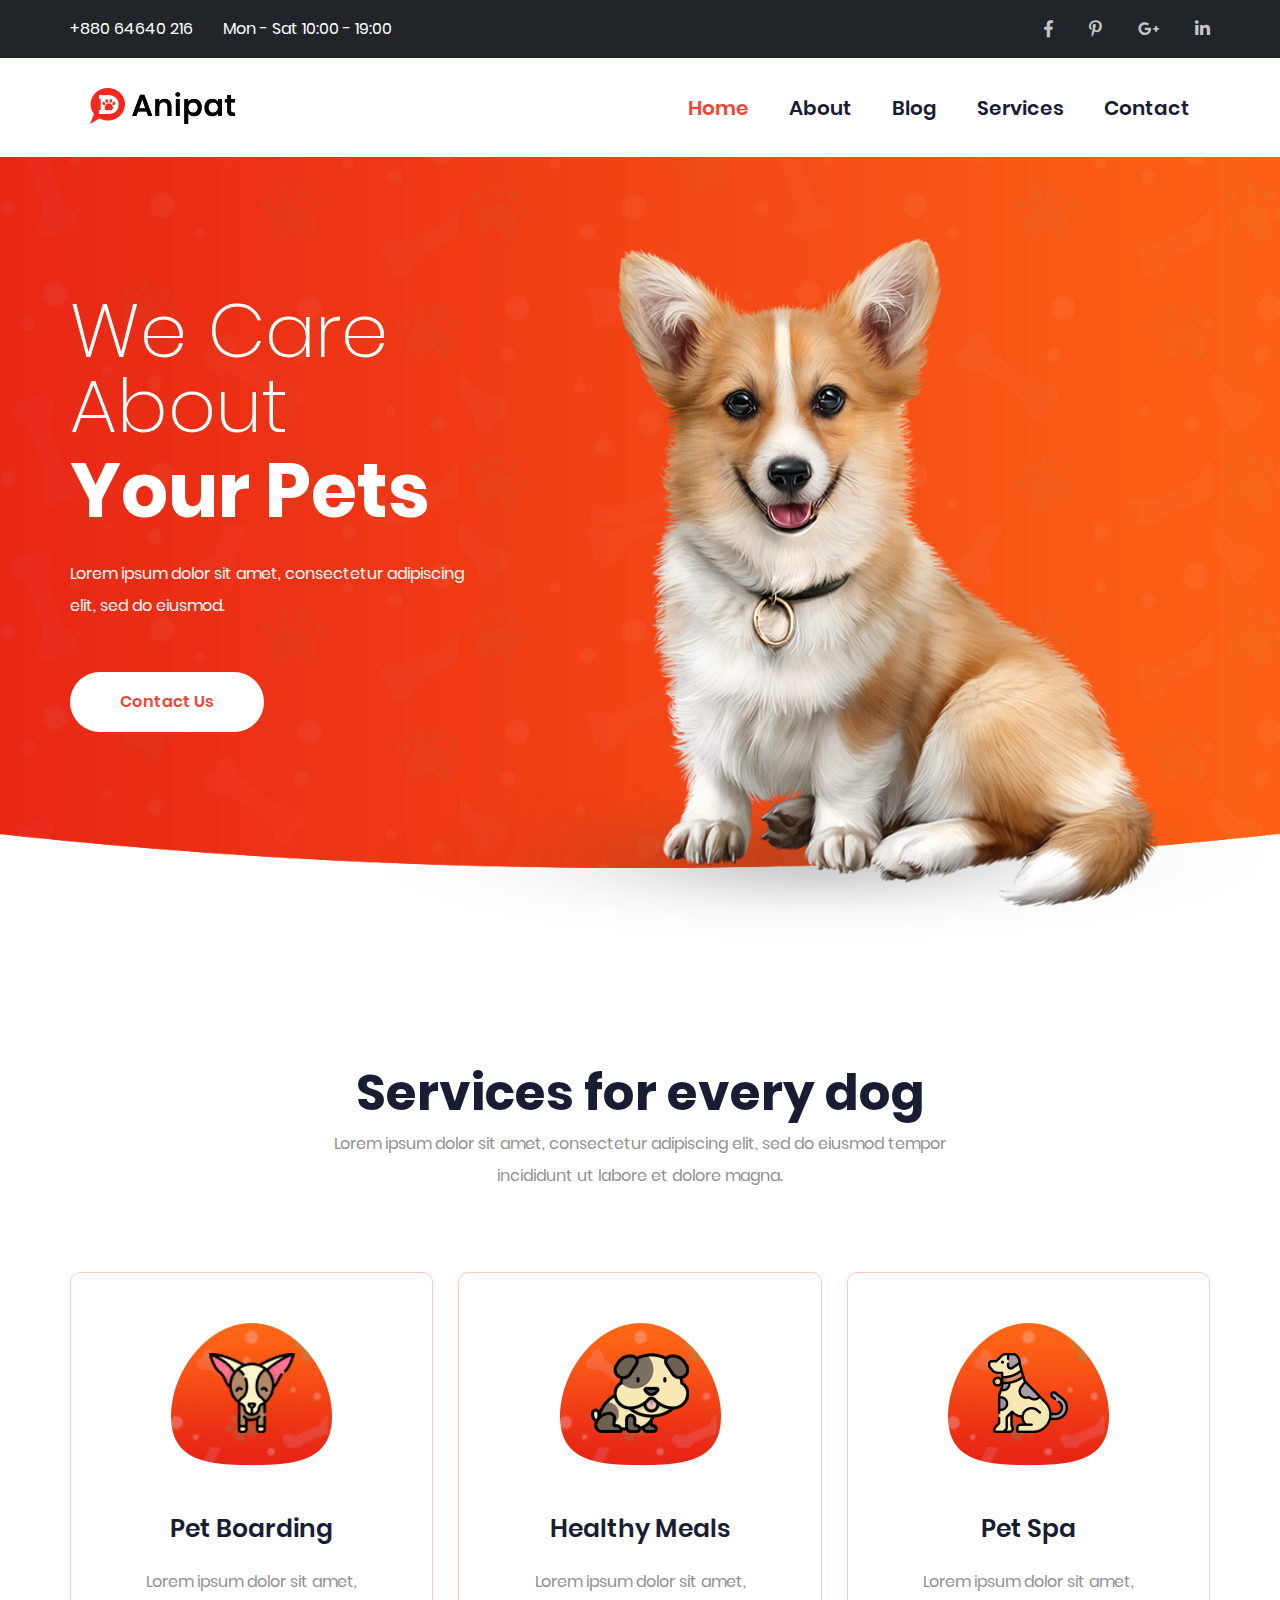
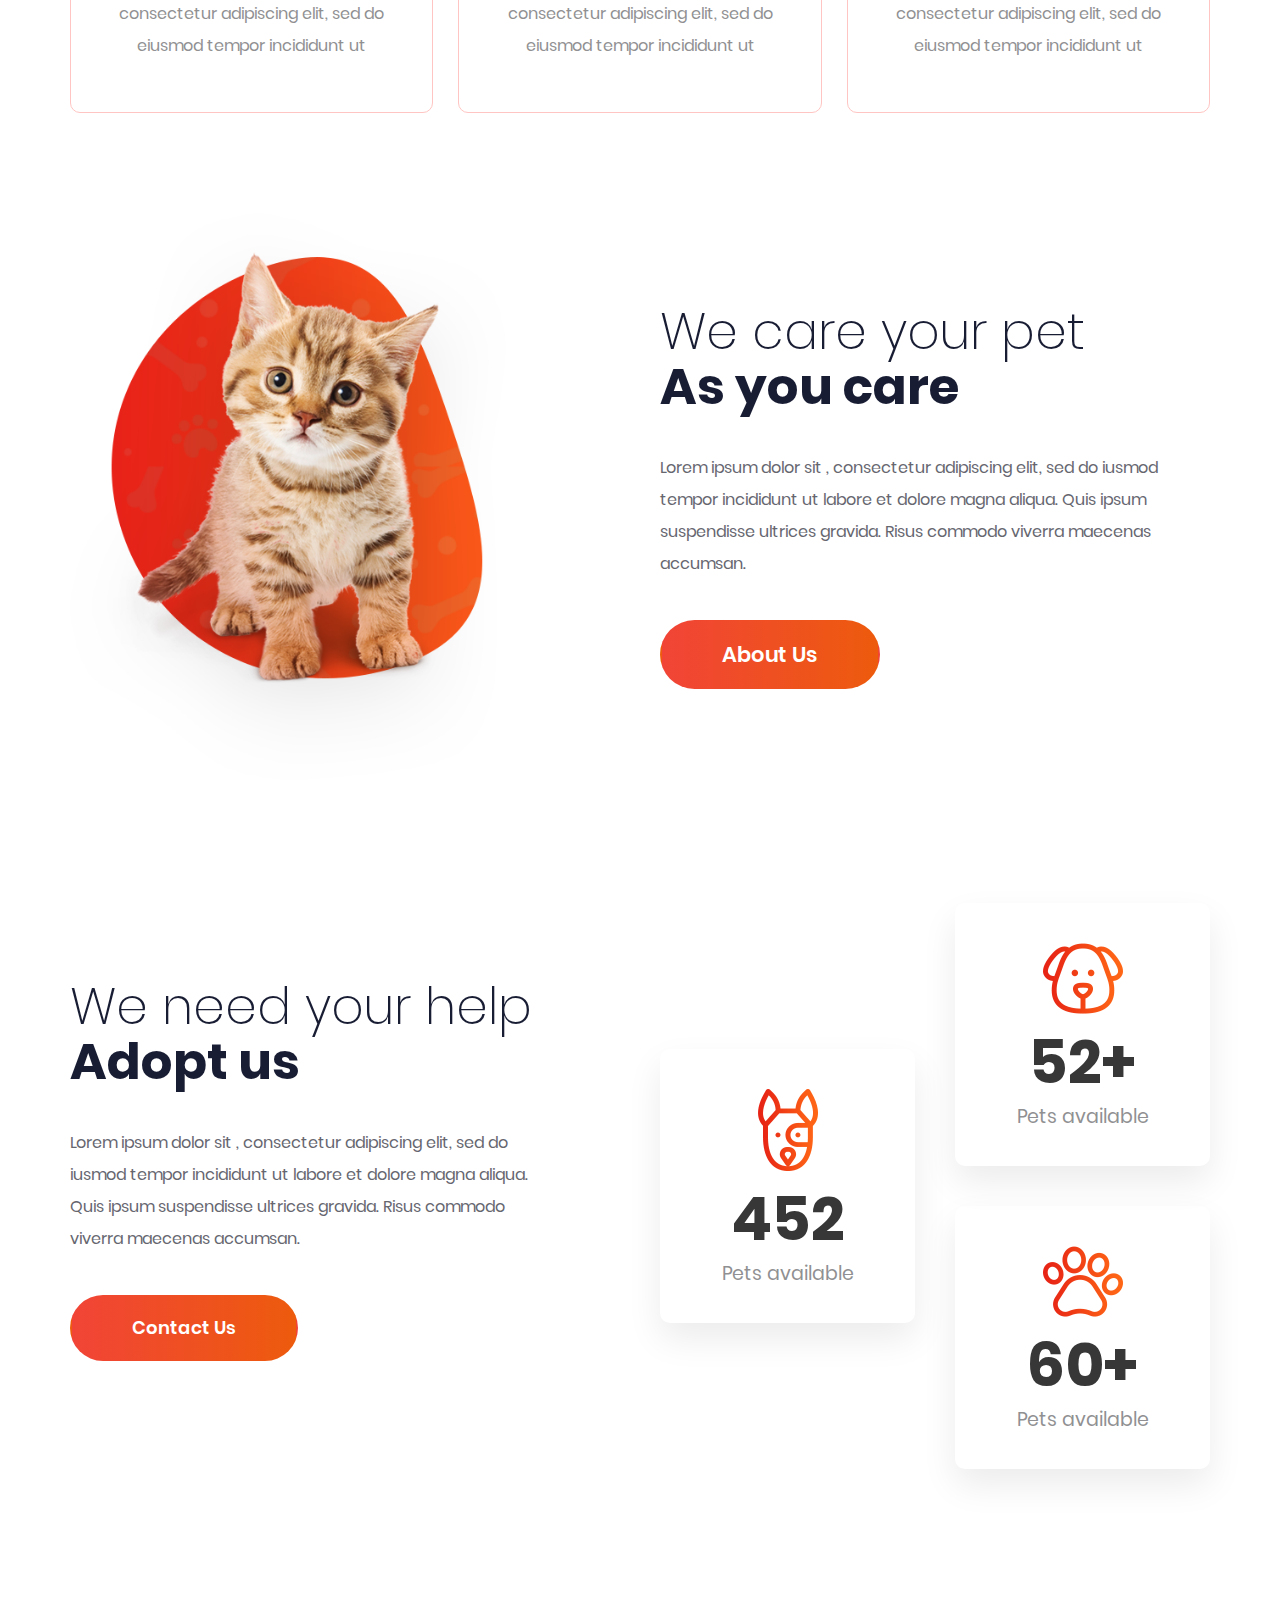
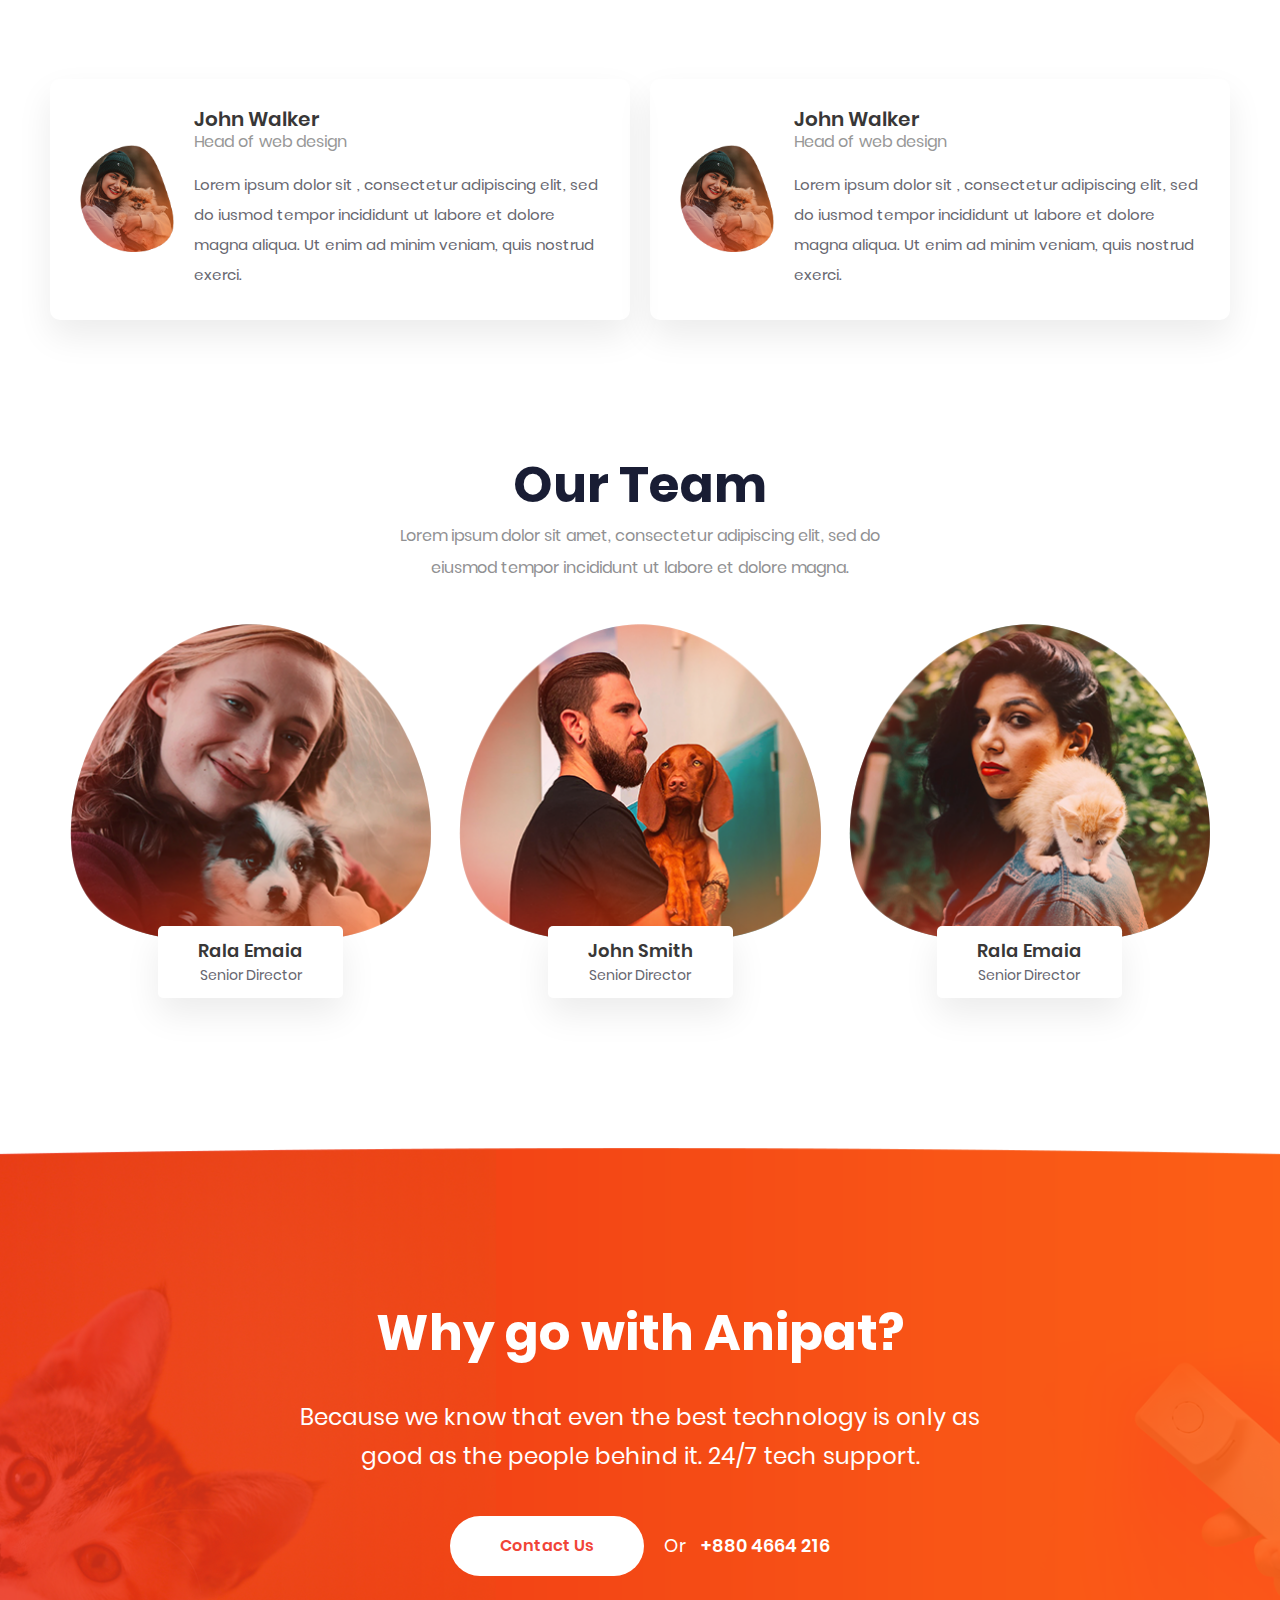
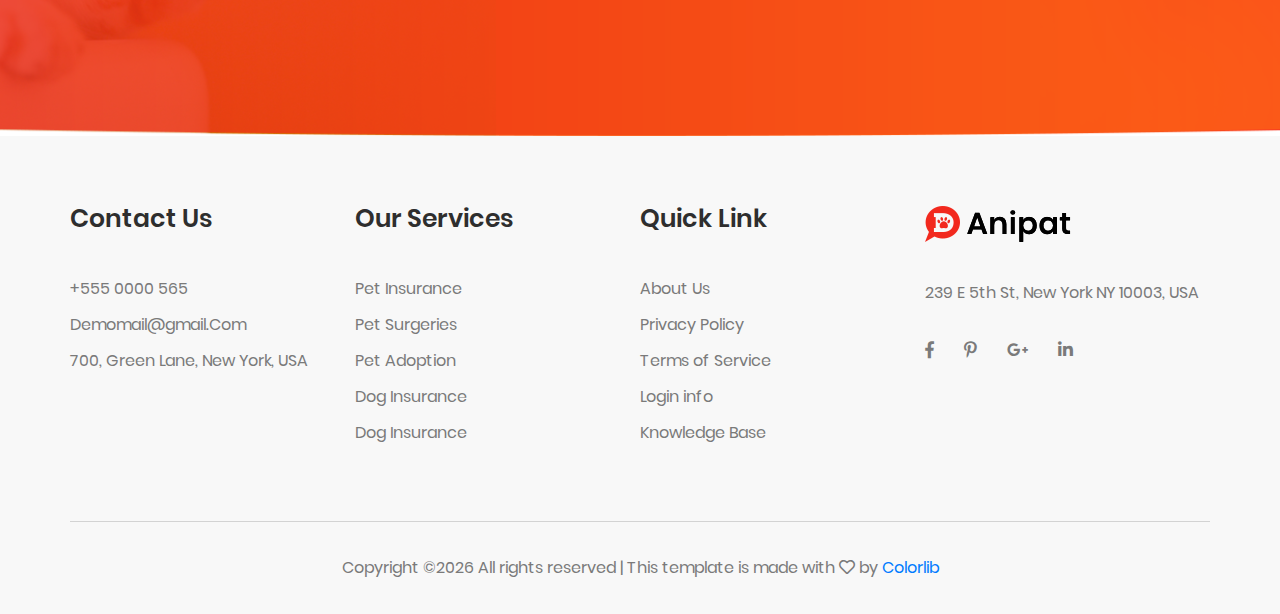
<file: index.html>
<!DOCTYPE html>
<html>
    <head>
        <link rel="stylesheet" type="text/css" href="./css/style.css">
        <link rel="stylesheet" type="text/css" href="./css/all.min.css">
    </head>
    <body>
        <header id=#home>
            <div class="top">
                <div>
                    <ul class="short_info">
                        <li><a href="javascript:;" title="Phone">+880 64640 216</a></li>
                        <li><a href="javascript:;" title="Time">Mon - Sat 10:00 - 19:00</a></li>
                    </ul>
                    <ul class="social_media">
                        <li><a href="javascript:;" title="Facebook"><i class="fab fa-facebook-f"></i></a></li>
                        <li><a href="javascript:;" title="Pinterest"><i class="fab fa-pinterest-p"></i></a></li>
                        <li><a href="javascript:;" title="Google+"><i class="fab fa-google-plus-g"></i></a></li>
                        <li><a href="javascript:;" title="LinkedIn"><i class="fab fa-linkedin-in"></i></a></li>
                    </ul>
                </div>
            </div>
            <div class="bottom">
                <div>
                    <div class="mobile-menu">
                        <div><a href="index.html" title="Anipat"><img src="img/logo (1).png"></a></div>
                        <div class="bars">
                            <a href="javascript:;" title="Menu"><i class="fas fa-bars"></i></a>
                        </div>
                    </div>
                    <ul class="nav">
                        <li><a href="index.html" title="Home" class="active">Home</a></li>
                        <li><a href="about.html" title="About">About</a></li>
                        <li><a href="blog.html" title="Blog">Blog</a></li>
                        <li><a href="services.html" title="Services">Services</a></li>
                        <li><a href="contact.html" title="Contact">Contact</a></li>
                    </ul>
                </div>
            </div>
        </header>
        <section class="banner">
            <div>
                <div class="text_holder">
                    <h1><div>We Care About</div>Your Pets</h1>
                    <p>Lorem ipsum dolor sit amet, consectetur adipiscing elit, sed do eiusmod.</p>
                    <a class="button1" href="/contact.html" title="Contact">Contact Us</a>
                </div>
                <div class="image_holder"><img src="img/dog.png"></div>
            </div>
        </section>
        <section class="services">
            <div>
                <h2>Services for every dog</h2>
                <p>Lorem ipsum dolor sit amet, consectetur adipiscing elit, sed do eiusmod tempor incididunt ut labore et dolore magna.</p>
                <ul>
                    <li>
                        <div><img src="img/service_icon_1.png"></div>
                        <h3>Pet Boarding</h3>
                        <p>Lorem ipsum dolor sit amet, consectetur adipiscing elit, sed do eiusmod tempor incididunt ut</p>
                    </li>
                    <li>
                        <div><img src="img/service_icon_2.png"></div>
                        <h3>Healthy Meals</h3>
                        <p>Lorem ipsum dolor sit amet, consectetur adipiscing elit, sed do eiusmod tempor incididunt ut</p>
                    </li>
                    <li>
                        <div><img src="img/service_icon_3.png"></div>
                        <h3>Pet Spa</h3>
                        <p>Lorem ipsum dolor sit amet, consectetur adipiscing elit, sed do eiusmod tempor incididunt ut</p>
                    </li>
                </ul>
            </div>
        </section>
        <section class="about_us">
            <div>
                <div class="image_holder"><img src="img/pet_care.png"></div>
                <div class="text_holder">
                    <h2><div>We care your pet</div>As you care</h2>
                    <p>Lorem ipsum dolor sit , consectetur adipiscing elit, sed do iusmod tempor incididunt ut labore et dolore magna aliqua. Quis ipsum suspendisse ultrices gravida. Risus commodo viverra maecenas accumsan.</p>
                    <div><a class="button2" href="javascript:;" title="About Us">About Us</a></div>
                </div>
            </div>
        </section>
        <section class="cta">
            <div>
                <div class="text_holder">
                    <h2><div>We need your help </div>Adopt us</h2>
                    <p>Lorem ipsum dolor sit , consectetur adipiscing elit, sed do iusmod tempor incididunt ut labore et dolore magna aliqua. Quis ipsum suspendisse ultrices gravida. Risus commodo viverra maecenas accumsan.</p>
                    <div><a class="button2" href="/contact.html" title="Contact Us">Contact Us</a></div>
                </div>
                <div class="wrapper">
                    <div class="container">
                        <div><img src="img/icon1.png"></div>
                        <h4>452</h4>
                        <span>Pets available</span>
                    </div>
                    <div>
                        <div class="container">
                            <div><img src="img/icon3.png"></div>
                            <h4>52+</h4>
                            <span>Pets available</span>
                        </div>
                        <div class="container">
                            <div><img src="img/icon2.png"></div>
                            <h4>60+</h4>
                            <span>Pets available</span>
                        </div>
                    </div>
                </div>
            </div>
        </section>
        <section class="quote">
            <div class="quote_container">
                <div>
                    <div class="image_holder"><img src="img/quote.png"></div>
                    <div class="text_holder">
                        <h5>John Walker</h5>
                        <div>Head of web design</div>
                        <p>Lorem ipsum dolor sit , consectetur adipiscing elit, sed do iusmod tempor incididunt ut labore et dolore magna aliqua. Ut enim ad minim veniam, quis nostrud exerci.</p>
                    </div>
                </div>
                <div>
                    <div class="image_holder"><img src="img/quote.png"></div>
                    <div class="text_holder">
                        <h5>John Walker</h5>
                        <div>Head of web design</div>
                        <p>Lorem ipsum dolor sit , consectetur adipiscing elit, sed do iusmod tempor incididunt ut labore et dolore magna aliqua. Ut enim ad minim veniam, quis nostrud exerci.</p>
                    </div>
                </div>
            </div>
        </section>
        <section class="team">
            <div>
                <div>
                    <h2>Our Team</h2>
                    <p>Lorem ipsum dolor sit amet, consectetur adipiscing elit, sed do eiusmod tempor incididunt ut labore et dolore magna.</p>
                </div>
                <ul>
                    <li>
                        <div class="image_holder"><img src="img/team1.png"></div>
                        <div class="text_holder">
                            <h5>Rala Emaia</h5>
                            <div>Senior Director</div>
                        </div>
                    </li>
                    <li>
                        <div class="image_holder"><img src="img/team2.png"></div>
                        <div class="text_holder">
                            <h5>John Smith</h5>
                            <div>Senior Director</div>
                        </div>
                    </li>
                    <li>
                        <div class="image_holder"><img src="img/team3.png"></div>
                        <div class="text_holder">
                            <h5>Rala Emaia</h5>
                            <div>Senior Director</div>
                        </div>
                    </li>
                </ul>
            </div>
        </section>
        <section class="choose_us">
            <div>
                <h2>Why go with Anipat?</h2>
                <p>Because we know that even the best technology is only as good as the people behind it. 24/7 tech support.</p>
                <div>
                    <div><a class="button1" href="/contact.html" title="Contact us">Contact Us</a></div>
                    <div class="phone">Or<a href="javascript:;" title="Call Us">+880 4664 216</a></div>
                </div>
            </div>
        </section>
        <footer>
            <div>
                <div class="footer_container">
                    <div class="footer_contacts">
                        <h5>Contact Us</h5>
                        <ul>
                            <li>+555 0000 565</li>
                            <li><a href="javascript:;" title="email">Demomail@gmail.Com</a></li>
                            <li>700, Green Lane, New York, USA</li>
                        </ul>
                    </div>
                    <div class="footer_services">
                        <h5>Our Services</h5>
                        <ul>
                            <li><a href="javascript:;" title="Pet Insurance">Pet Insurance</a></li>
                            <li><a href="javascript:;" title="Pet Surgeries">Pet Surgeries</a></li>
                            <li><a href="javascript:;" title="Pet Adoption">Pet Adoption</a></li>
                            <li><a href="javascript:;" title="Dog Insurance">Dog Insurance</a></li>
                            <li><a href="javascript:;" title="Dog Insurance">Dog Insurance</a></li>
                        </ul>
                    </div>
                    <div class="footer_links">
                        <h5>Quick Link</h5>
                        <ul>
                            <li><a href="javascript:;" title="About Us">About Us</a></li>
                            <li><a href="javascript:;" title="Privacy Policy">Privacy Policy</a></li>
                            <li><a href="javascript:;" title="Terms of Service">Terms of Service</a></li>
                            <li><a href="javascript:;" title="Login info">Login info</a></li>
                            <li><a href="javascript:;" title="Knowledge Base">Knowledge Base</a></li>
                        </ul>
                    </div>
                    <div class="footer_social_media">
                        <div class="logo"><a href="index.html" title="Anipat"><img src="img/logo (1).png"></a></div>
                        <div>239 E 5th St, New York NY 10003, USA</div>
                        <ul class="social_media">
                            <li><a href="javascript:;" title="Facebook"><i class="fab fa-facebook-f"></i></a></li>
                            <li><a href="javascript:;" title="Pinterest"><i class="fab fa-pinterest-p"></i></a></li>
                            <li><a href="javascript:;" title="Google+"><i class="fab fa-google-plus-g"></i></a></li>
                            <li><a href="javascript:;" title="LinkedIn"><i class="fab fa-linkedin-in"></i></a></li>
                        </ul>
                    </div>
                </div>
                <div class="copyright">Copyright ©<span class="date"></span> All rights reserved | This template is made with <i class="far fa-heart"></i> by <a href="https://colorlib.com" target="_blank">Colorlib</a></div>
                <a href="#home" class="scroll_top"><i class="fas fa-arrow-up"></i></a>
            </div>
        </footer>
        <!--javascript-->
        <script src="js/custom.js"></script>
    </body>
</html>
</file>
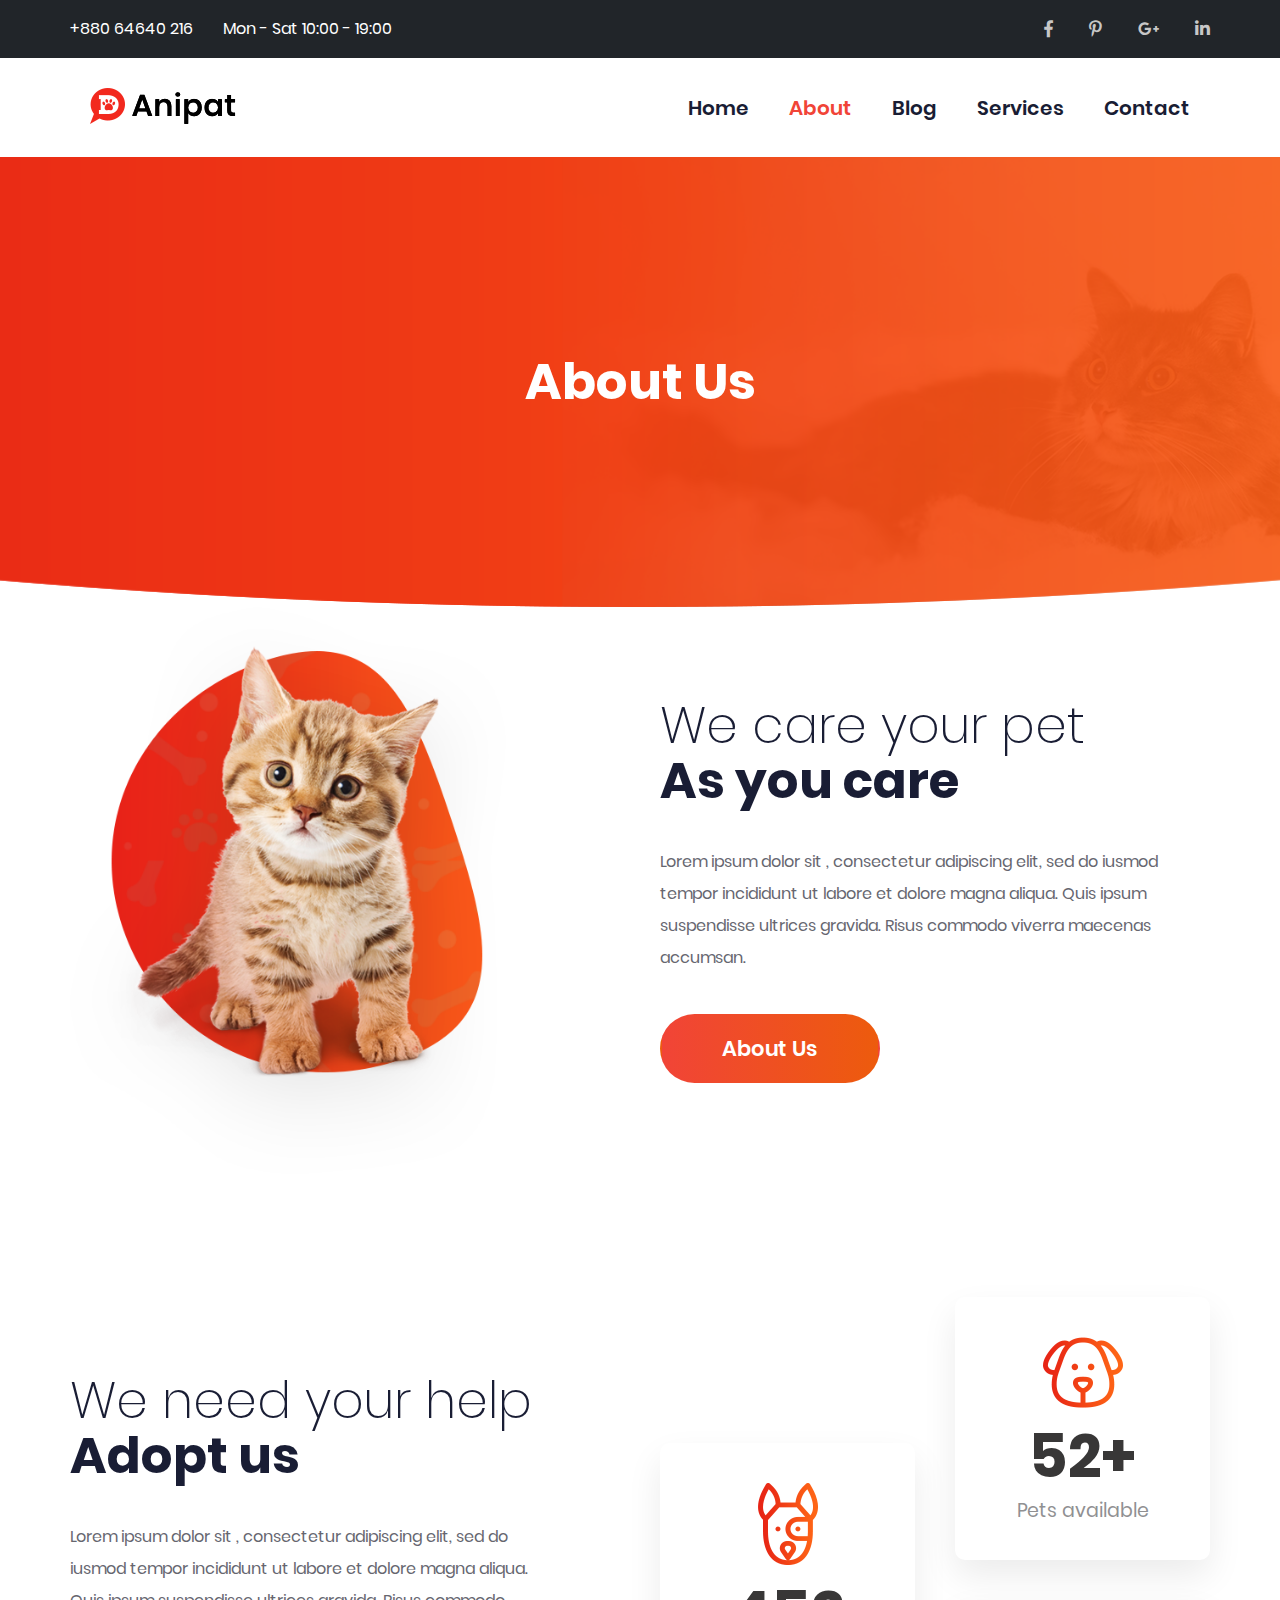
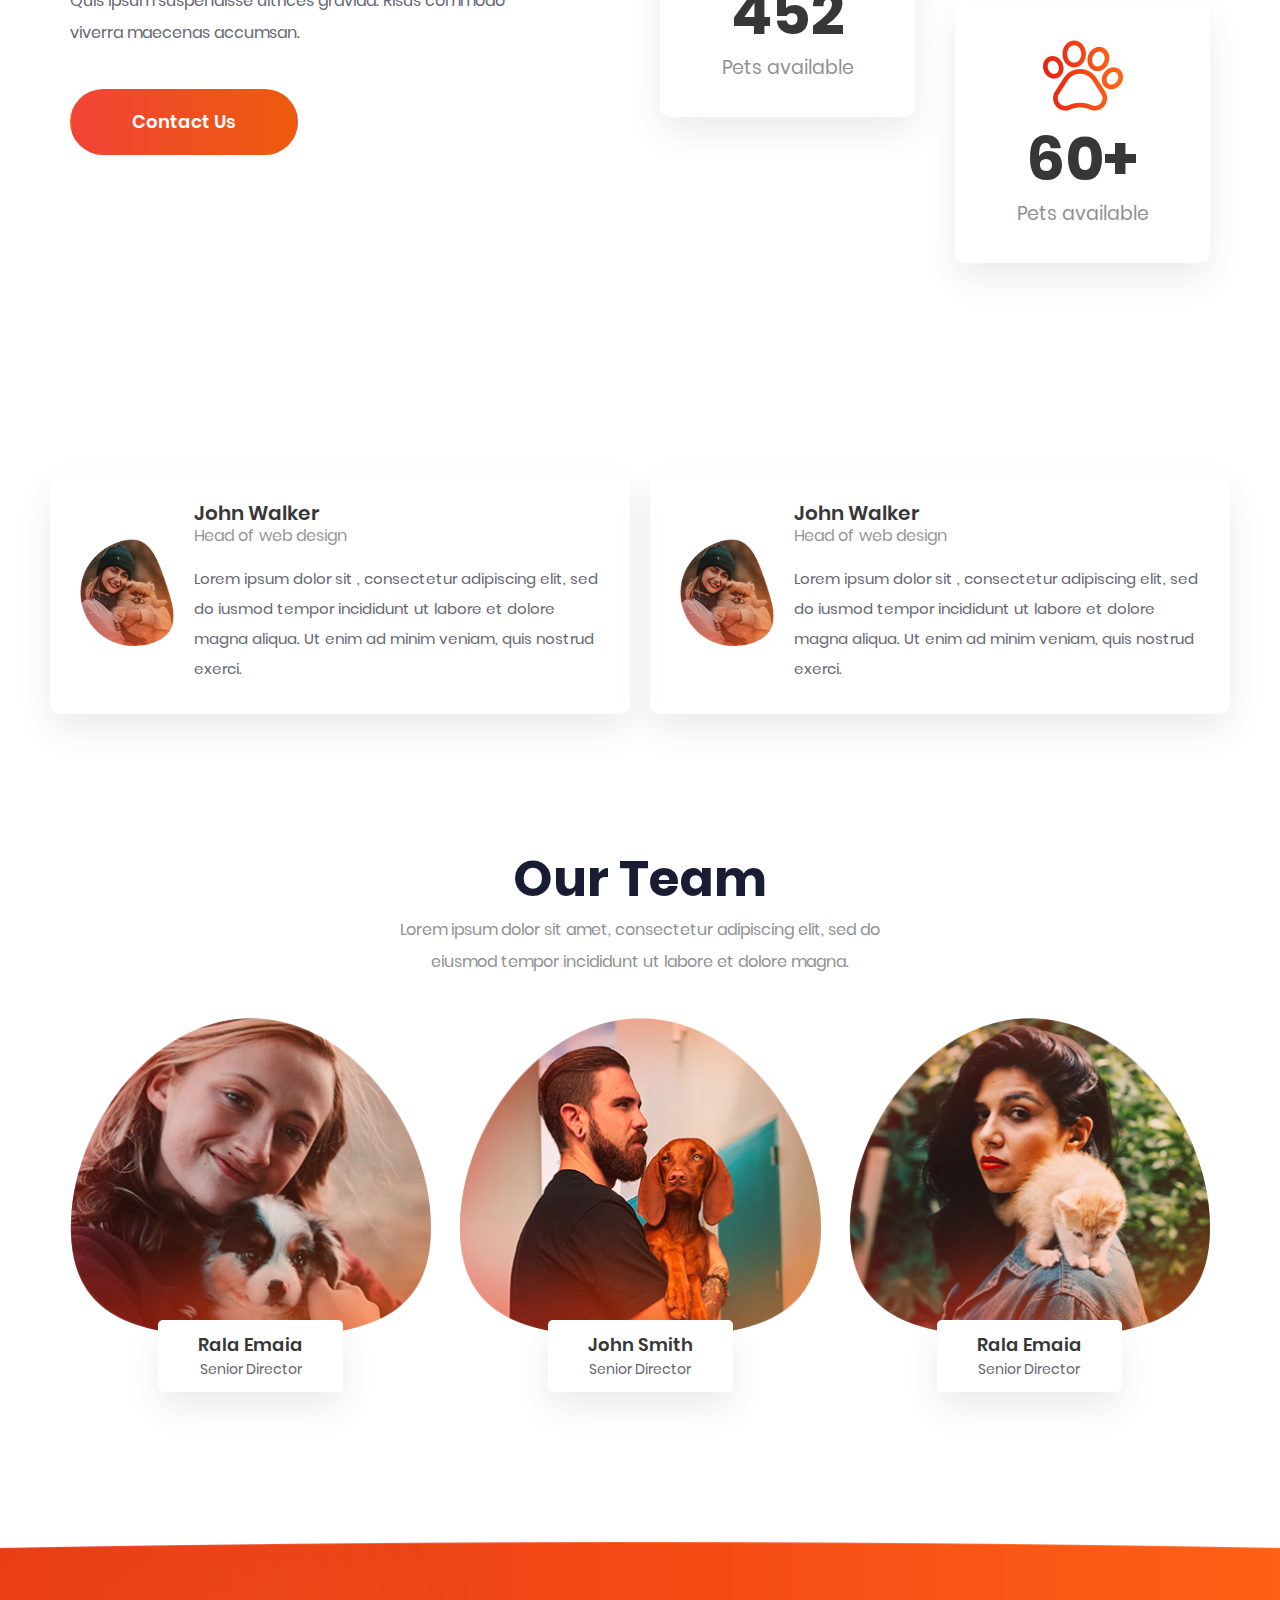
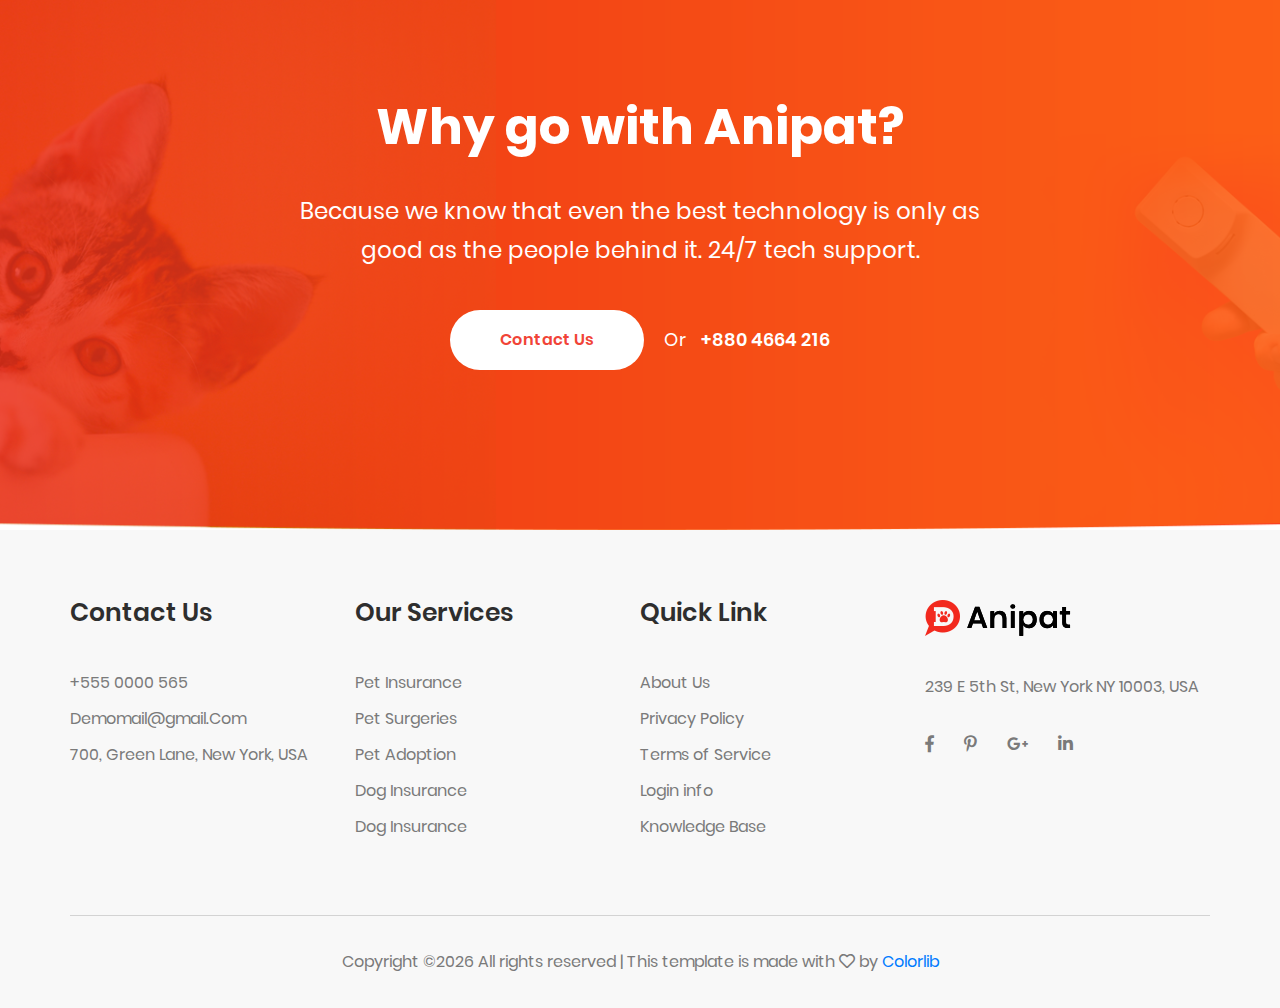
<file: about.html>
<!DOCTYPE html>
<html>
    <head>
        <link rel="stylesheet" type="text/css" href="./css/style.css">
        <link rel="stylesheet" type="text/css" href="./css/all.min.css">
    </head>
    <body>
        <header>
            <div class="top">
                <div>
                    <ul class="short_info">
                        <li><a href="javascript:;" title="Phone">+880 64640 216</a></li>
                        <li><a href="javascript:;" title="Time">Mon - Sat 10:00 - 19:00</a></li>
                    </ul>
                    <ul class="social_media">
                        <li><a href="javascript:;" title="Facebook"><i class="fab fa-facebook-f"></i></a></li>
                        <li><a href="javascript:;" title="Pinterest"><i class="fab fa-pinterest-p"></i></a></li>
                        <li><a href="javascript:;" title="Google+"><i class="fab fa-google-plus-g"></i></a></li>
                        <li><a href="javascript:;" title="LinkedIn"><i class="fab fa-linkedin-in"></i></a></li>
                    </ul>
                </div>
            </div>
            <div class="bottom">
                <div>
                    <div class="mobile-menu">
                        <div><a href="index.html" title="Anipat"><img src="img/logo (1).png"></a></div>
                        <div class="bars">
                            <a href="javascript:;" title="Menu"><i class="fas fa-bars"></i></a>
                        </div>
                    </div>
                    <ul class="nav">
                        <li><a href="index.html" title="Home">Home</a></li>
                        <li><a href="about.html" title="About" class="active">About</a></li>
                        <li><a href="blog.html" title="Blog">Blog</a></li>
                        <li><a href="services.html" title="Services">Services</a></li>
                        <li><a href="contact.html" title="Contact">Contact</a></li>
                    </ul>
                </div>
            </div>
        </header>
        <section class="banner2">
            <div>
                <h1>About Us</h1>
            </div>
        </section>
        <section class="about_us">
            <div>
                <div class="image_holder"><img src="img/pet_care.png"></div>
                <div class="text_holder">
                    <h2><div>We care your pet</div>As you care</h2>
                    <p>Lorem ipsum dolor sit , consectetur adipiscing elit, sed do iusmod tempor incididunt ut labore et dolore magna aliqua. Quis ipsum suspendisse ultrices gravida. Risus commodo viverra maecenas accumsan.</p>
                    <div><a class="button2" href="javascript:;" title="About Us">About Us</a></div>
                </div>
            </div>
        </section>
        <section class="cta">
            <div>
                <div class="text_holder">
                    <h2><div>We need your help </div>Adopt us</h2>
                    <p>Lorem ipsum dolor sit , consectetur adipiscing elit, sed do iusmod tempor incididunt ut labore et dolore magna aliqua. Quis ipsum suspendisse ultrices gravida. Risus commodo viverra maecenas accumsan.</p>
                    <div><a class="button2" href="javascript:;" title="Contact Us">Contact Us</a></div>
                </div>
                <div class="wrapper">
                    <div class="container">
                        <div><img src="img/icon1.png"></div>
                        <h4>452</h4>
                        <span>Pets available</span>
                    </div>
                    <div>
                        <div class="container">
                            <div><img src="img/icon3.png"></div>
                            <h4>52+</h4>
                            <span>Pets available</span>
                        </div>
                        <div class="container">
                            <div><img src="img/icon2.png"></div>
                            <h4>60+</h4>
                            <span>Pets available</span>
                        </div>
                    </div>
                </div>
            </div>
        </section>
        <section class="quote">
            <div>
                <div>
                    <div class="image_holder"><img src="img/quote.png"></div>
                    <div class="text_holder">
                        <h5>John Walker</h5>
                        <div>Head of web design</div>
                        <p>Lorem ipsum dolor sit , consectetur adipiscing elit, sed do iusmod tempor incididunt ut labore et dolore magna aliqua. Ut enim ad minim veniam, quis nostrud exerci.</p>
                    </div>
                </div>
                <div>
                    <div class="image_holder"><img src="img/quote.png"></div>
                    <div class="text_holder">
                        <h5>John Walker</h5>
                        <div>Head of web design</div>
                        <p>Lorem ipsum dolor sit , consectetur adipiscing elit, sed do iusmod tempor incididunt ut labore et dolore magna aliqua. Ut enim ad minim veniam, quis nostrud exerci.</p>
                    </div>
                </div>
            </div>
        </section>
        <section class="team">
            <div>
                <div>
                    <h2>Our Team</h2>
                    <p>Lorem ipsum dolor sit amet, consectetur adipiscing elit, sed do eiusmod tempor incididunt ut labore et dolore magna.</p>
                </div>
                <ul>
                    <li>
                        <div class="image_holder"><img src="img/team1.png"></div>
                        <div class="text_holder">
                            <h5>Rala Emaia</h5>
                            <div>Senior Director</div>
                        </div>
                    </li>
                    <li>
                        <div class="image_holder"><img src="img/team2.png"></div>
                        <div class="text_holder">
                            <h5>John Smith</h5>
                            <div>Senior Director</div>
                        </div>
                    </li>
                    <li>
                        <div class="image_holder"><img src="img/team3.png"></div>
                        <div class="text_holder">
                            <h5>Rala Emaia</h5>
                            <div>Senior Director</div>
                        </div>
                    </li>
                </ul>
            </div>
        </section>
        <section class="choose_us">
            <div>
                <h2>Why go with Anipat?</h2>
                <p>Because we know that even the best technology is only as good as the people behind it. 24/7 tech support.</p>
                <div>
                    <div><a class="button1" href="javascript:;" title="Contact us">Contact Us</a></div>
                    <div class="phone">Or<a href="javascript:;" title="Call Us">+880 4664 216</a></div>
                </div>
            </div>
        </section>
        <footer>
            <div>
                <div class="footer_container">
                    <div class="footer_contacts">
                        <h5>Contact Us</h5>
                        <ul>
                            <li>+555 0000 565</li>
                            <li><a href="javascript:;" title="email">Demomail@gmail.Com</a></li>
                            <li>700, Green Lane, New York, USA</li>
                        </ul>
                    </div>
                    <div class="footer_services">
                        <h5>Our Services</h5>
                        <ul>
                            <li><a href="javascript:;" title="Pet Insurance">Pet Insurance</a></li>
                            <li><a href="javascript:;" title="Pet Surgeries">Pet Surgeries</a></li>
                            <li><a href="javascript:;" title="Pet Adoption">Pet Adoption</a></li>
                            <li><a href="javascript:;" title="Dog Insurance">Dog Insurance</a></li>
                            <li><a href="javascript:;" title="Dog Insurance">Dog Insurance</a></li>
                        </ul>
                    </div>
                    <div class="footer_links">
                        <h5>Quick Link</h5>
                        <ul>
                            <li><a href="javascript:;" title="About Us">About Us</a></li>
                            <li><a href="javascript:;" title="Privacy Policy">Privacy Policy</a></li>
                            <li><a href="javascript:;" title="Terms of Service">Terms of Service</a></li>
                            <li><a href="javascript:;" title="Login info">Login info</a></li>
                            <li><a href="javascript:;" title="Knowledge Base">Knowledge Base</a></li>
                        </ul>
                    </div>
                    <div class="footer_social_media">
                        <div class="logo"><a href="index.html" title="Anipat"><img src="img/logo (1).png"></a></div>
                        <div>239 E 5th St, New York NY 10003, USA</div>
                        <ul class="social_media">
                            <li><a href="javascript:;" title="Facebook"><i class="fab fa-facebook-f"></i></a></li>
                            <li><a href="javascript:;" title="Pinterest"><i class="fab fa-pinterest-p"></i></a></li>
                            <li><a href="javascript:;" title="Google+"><i class="fab fa-google-plus-g"></i></a></li>
                            <li><a href="javascript:;" title="LinkedIn"><i class="fab fa-linkedin-in"></i></a></li>
                        </ul>
                    </div>
                </div>
                <div class="copyright">Copyright ©<span class="date"></span> All rights reserved | This template is made with <i class="far fa-heart"></i> by <a href="https://colorlib.com" target="_blank">Colorlib</a></div>
                <a href="#home" class="scroll_top"><i class="fas fa-arrow-up"></i></a>
            </div>
        </footer>
        <!--javascript-->
        <script src="js/custom.js"></script>
    </body>
</html>
</file>
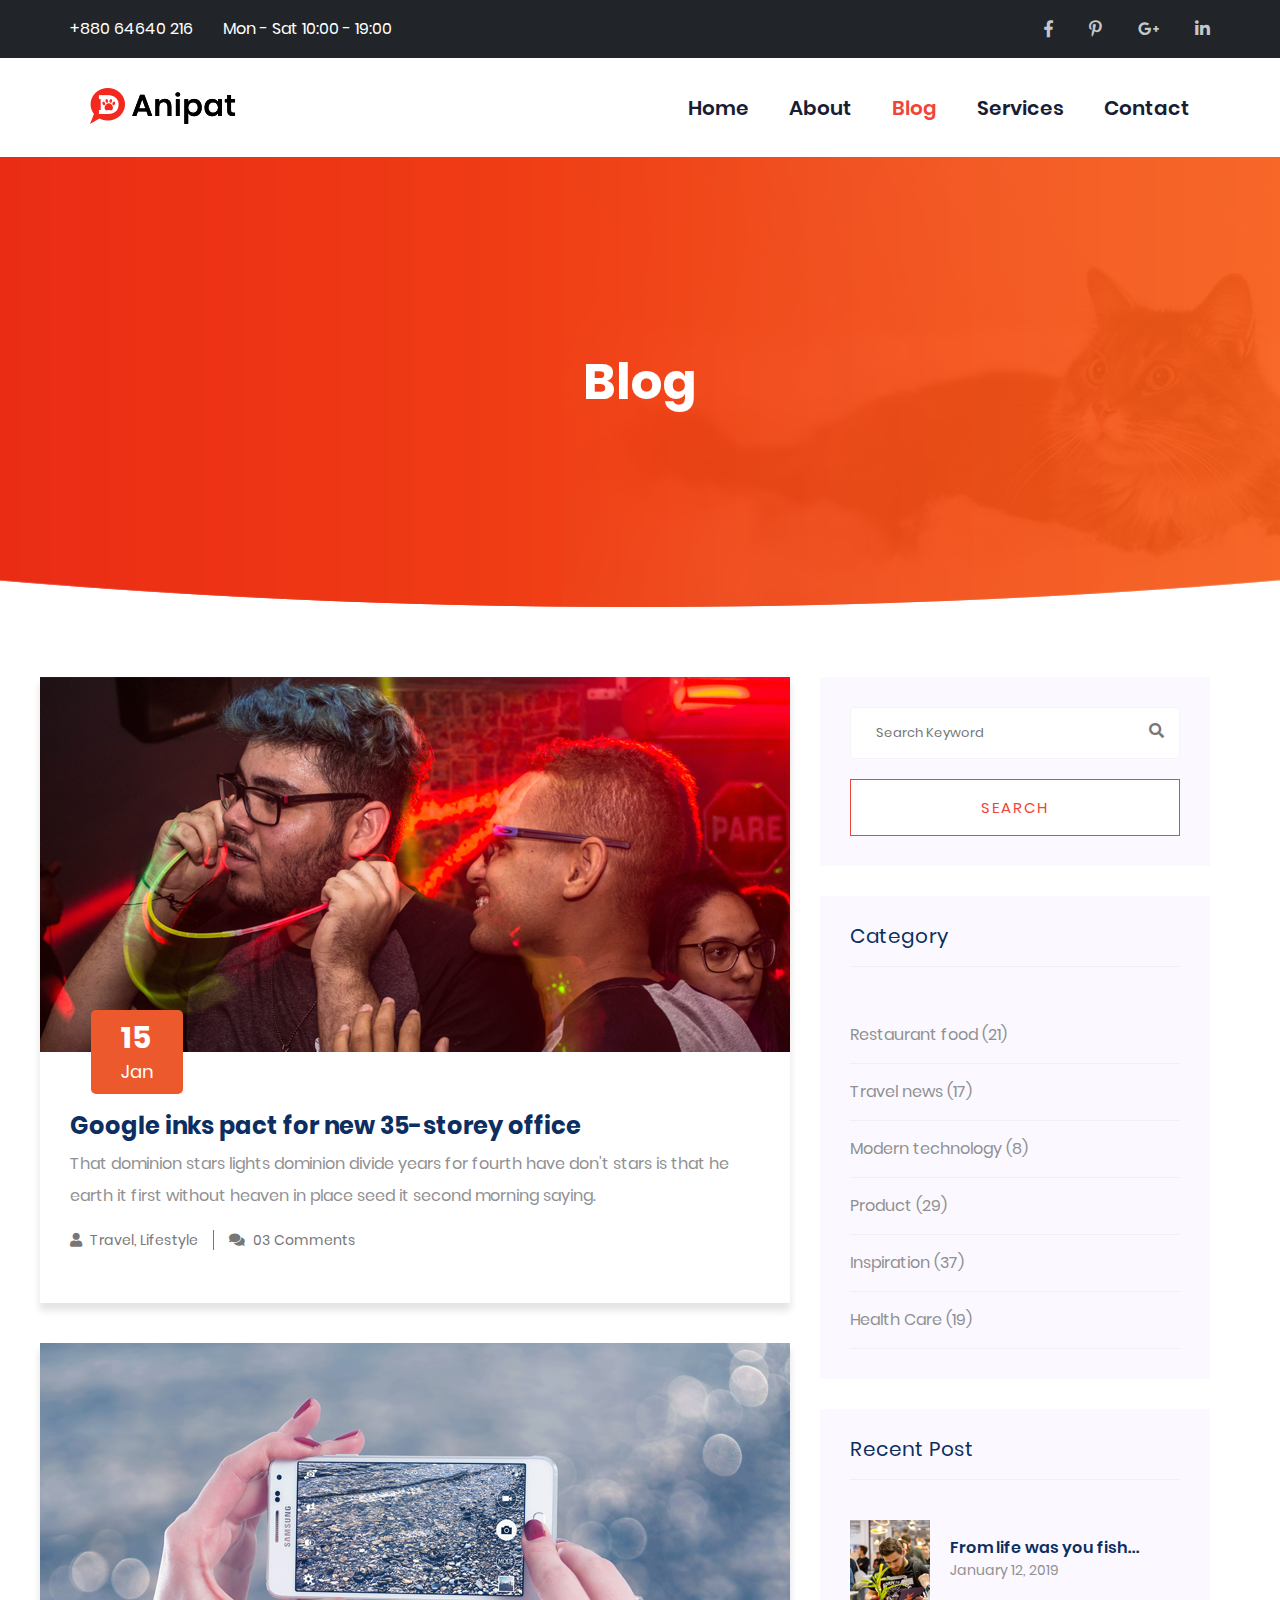
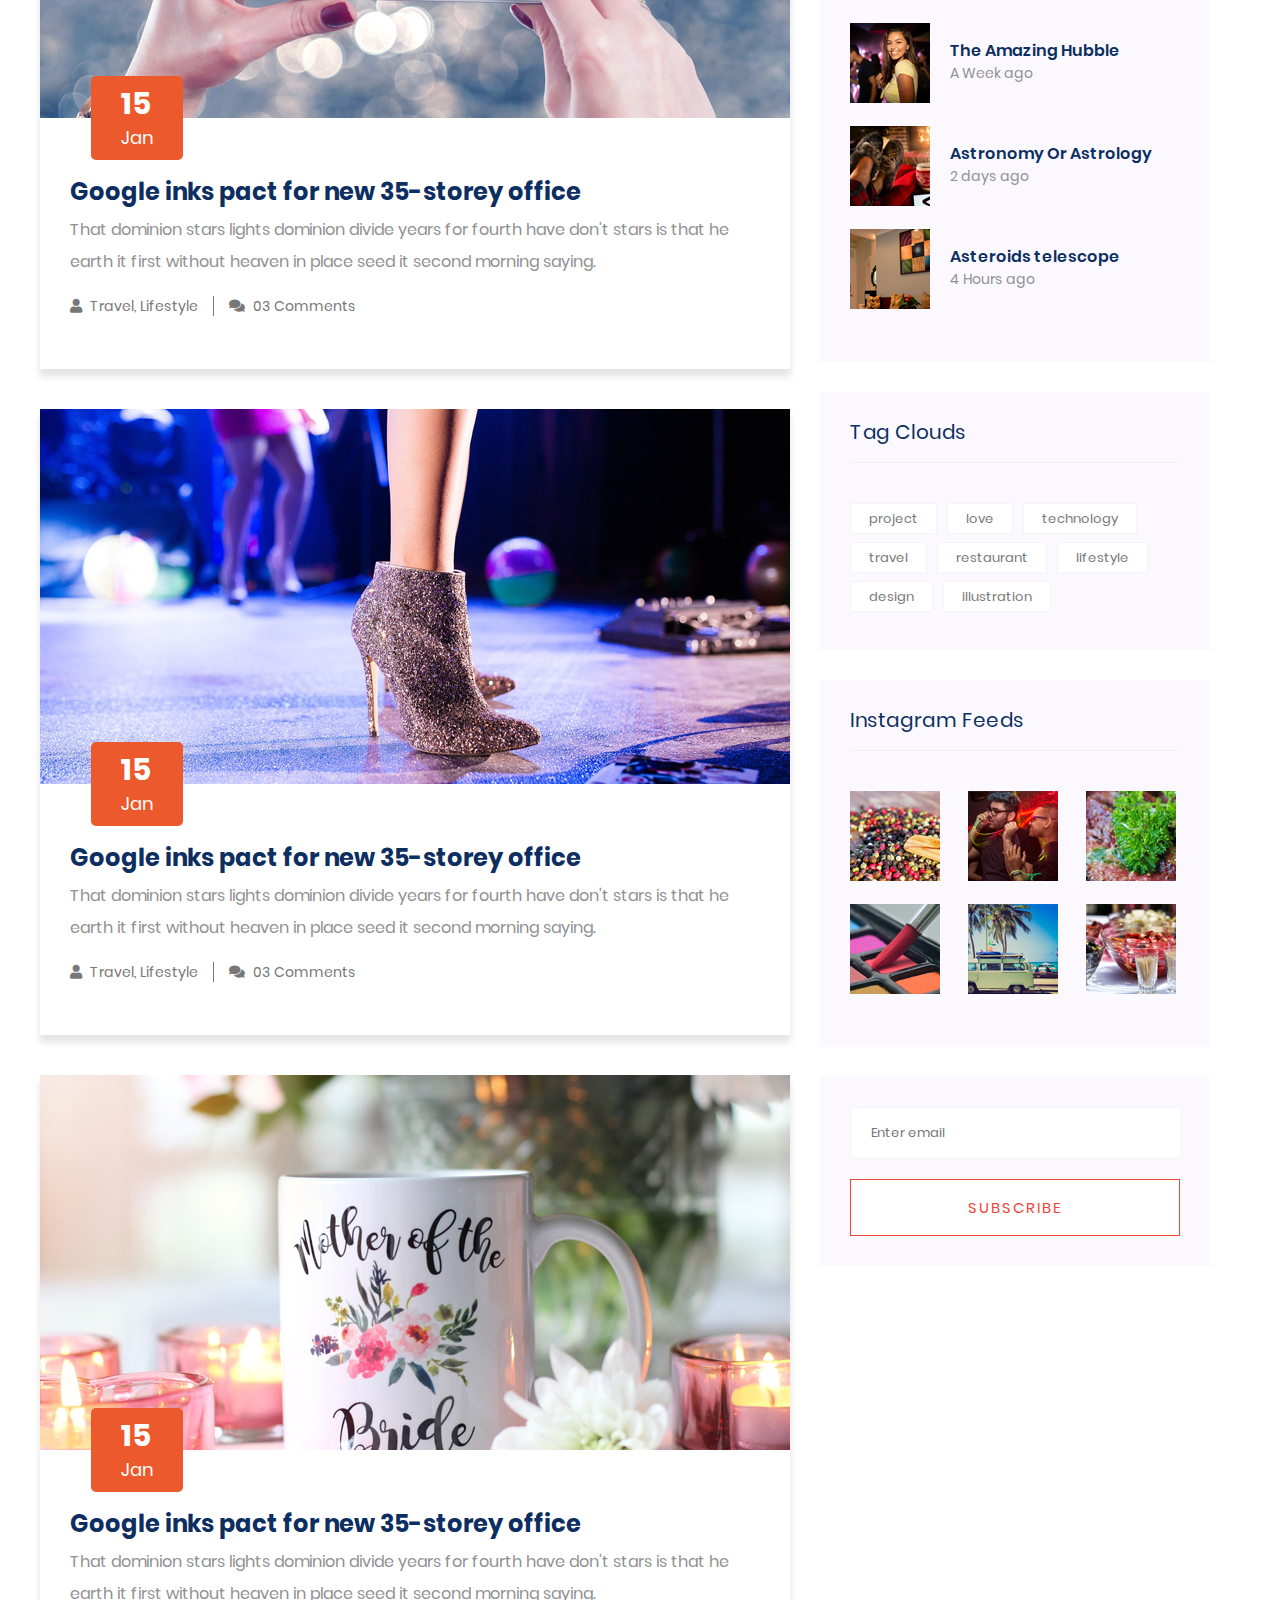
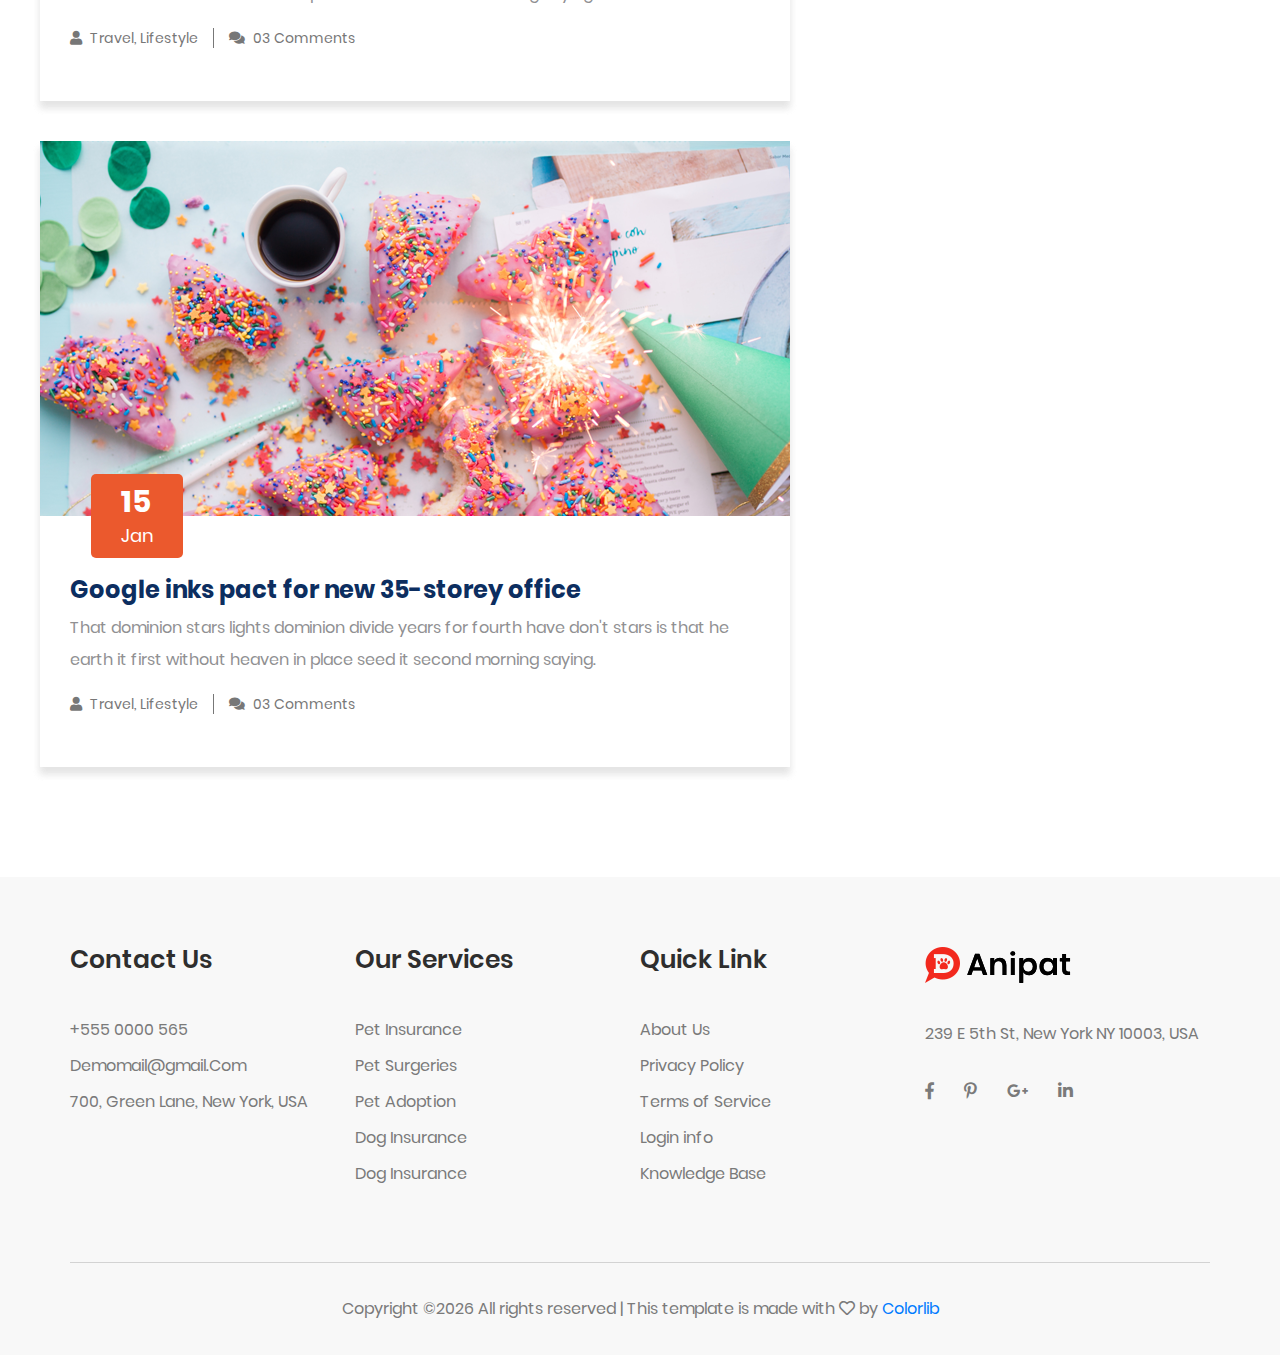
<file: blog.html>
<!DOCTYPE html>
<html>
    <head>
        <link rel="stylesheet" type="text/css" href="./css/style.css">
        <link rel="stylesheet" type="text/css" href="./css/all.min.css">
    </head>
    <body>
        <header>
            <div class="top">
                <div>
                    <ul class="short_info">
                        <li><a href="javascript:;" title="Phone">+880 64640 216</a></li>
                        <li><a href="javascript:;" title="Time">Mon - Sat 10:00 - 19:00</a></li>
                    </ul>
                    <ul class="social_media">
                        <li><a href="javascript:;" title="Facebook"><i class="fab fa-facebook-f"></i></a></li>
                        <li><a href="javascript:;" title="Pinterest"><i class="fab fa-pinterest-p"></i></a></li>
                        <li><a href="javascript:;" title="Google+"><i class="fab fa-google-plus-g"></i></a></li>
                        <li><a href="javascript:;" title="LinkedIn"><i class="fab fa-linkedin-in"></i></a></li>
                    </ul>
                </div>
            </div>
            <div class="bottom">
                <div>
                    <div class="mobile-menu">
                        <div><a href="index.html" title="Anipat"><img src="img/logo (1).png"></a></div>
                        <div class="bars">
                            <a href="javascript:;" title="Menu"><i class="fas fa-bars"></i></a>
                        </div>
                    </div>
                    <ul class="nav">
                        <li><a href="index.html" title="Home">Home</a></li>
                        <li><a href="about.html" title="About">About</a></li>
                        <li><a href="blog.html" title="Blog" class="active">Blog</a></li>
                        <li><a href="services.html" title="Services">Services</a></li>
                        <li><a href="contact.html" title="Contact">Contact</a></li>
                    </ul>
                </div>
            </div>
        </header>
        <section class="banner2">
            <div>
                <h1>Blog</h1>
            </div>
        </section>
        <section class="blog2">
            <div>
                <div class="col1">
                    <ul>
                        <li>
                            <div class="image_holder"><img src="img/single_blog_1.png"></div>
                            <div class="text_holder">
                                <div class="tag"><a href="javascript:;" title="Blog"><span>15</span>Jan</a></div>
                                <div class="heading"><a href="single_blog.html" title="Blog">Google inks pact for new 35-storey office</a></div>
                                <p>That dominion stars lights dominion divide years for fourth have don't stars is that he earth it first without heaven in place seed it second morning saying.</p>
                                <div class="tags"><a href="javacript:;" title="tag"><i class="fas fa-user"></i> Travel, Lifestyle</a><a href="javascript:;" title="Comments"><i class="fas fa-comments"></i> 03 Comments</a></div>
                            </div>
                        </li>
                        <li>
                            <div class="image_holder"><img src="img/single_blog_2.png"></div>
                            <div class="text_holder">
                                <div class="tag"><a href="javascript:;" title="Blog"><span>15</span>Jan</a></div>
                                <div class="heading"><a href="single_blog.html" title="Blog">Google inks pact for new 35-storey office</a></div>
                                <p>That dominion stars lights dominion divide years for fourth have don't stars is that he earth it first without heaven in place seed it second morning saying.</p>
                                <div class="tags"><a href="javacript:;" title="tag"><i class="fas fa-user"></i> Travel, Lifestyle</a><a href="javascript:;" title="Comments"><i class="fas fa-comments"></i> 03 Comments</a></div>
                            </div>
                        </li>
                        <li>
                            <div class="image_holder"><img src="img/single_blog_3.png"></div>
                            <div class="text_holder">
                                <div class="tag"><a href="javascript:;" title="Blog"><span>15</span>Jan</a></div>
                                <div class="heading"><a href="single_blog.html" title="Blog">Google inks pact for new 35-storey office</a></div>
                                <p>That dominion stars lights dominion divide years for fourth have don't stars is that he earth it first without heaven in place seed it second morning saying.</p>
                                <div class="tags"><a href="javacript:;" title="tag"><i class="fas fa-user"></i> Travel, Lifestyle</a><a href="javascript:;" title="Comments"><i class="fas fa-comments"></i> 03 Comments</a></div>
                            </div>
                        </li>
                        <li>
                            <div class="image_holder"><img src="img/single_blog_4.png"></div>
                            <div class="text_holder">
                                <div class="tag"><a href="javascript:;" title="Blog"><span>15</span>Jan</a></div>
                                <div class="heading"><a href="single_blog.html" title="Blog">Google inks pact for new 35-storey office</a></div>
                                <p>That dominion stars lights dominion divide years for fourth have don't stars is that he earth it first without heaven in place seed it second morning saying.</p>
                                <div class="tags"><a href="javacript:;" title="tag"><i class="fas fa-user"></i> Travel, Lifestyle</a><a href="javascript:;" title="Comments"><i class="fas fa-comments"></i> 03 Comments</a></div>
                            </div>
                        </li>
                        <li>
                            <div class="image_holder"><img src="img/single_blog_5.png"></div>
                            <div class="text_holder">
                                <div class="tag"><a href="javascript:;" title="Blog"><span>15</span>Jan</a></div>
                                <div class="heading"><a href="single_blog.html" title="Blog">Google inks pact for new 35-storey office</a></div>
                                <p>That dominion stars lights dominion divide years for fourth have don't stars is that he earth it first without heaven in place seed it second morning saying.</p>
                                <div class="tags"><a href="javacript:;" title="tag"><i class="fas fa-user"></i> Travel, Lifestyle</a><a href="javascript:;" title="Comments"><i class="fas fa-comments"></i> 03 Comments</a></div>
                            </div>
                        </li>
                    </ul>
                </div>
                <div class="col2">
                    <div class="search">
                        <form>
                            <input type="text" placeholder="Search Keyword">
                            <a href="javascript:;" title="Search"><i class="fas fa-search"></i></a>
                        </form>
                        <a href="javascript:;" title="Search">Search</a>
                    </div>
                    <div class="category">
                        <h4>Category</h4>
                        <ul>
                            <li><a href="javascript:;" title="Food">Restaurant food (21)</a></li>
                            <li><a href="javascript:;" title="Travel">Travel news (17)</a></li>
                            <li><a href="javascript:;" title="Tech">Modern technology (8)</a></li>
                            <li><a href="javascript:;" title="Product">Product (29)</a></li>
                            <li><a href="javascript:;" title="Inspiration">Inspiration (37)</a></li>
                            <li><a href="javascript:;" title="Health">Health Care (19)</a></li>
                        </ul>
                    </div>
                    <div class="posts">
                        <h4>Recent Post</h4>
                        <ul>
                            <li>
                                <div><img src="img/post_1.png"></div>
                                <div>
                                    <h6><a href="single_blog.html" title="Title">From life was you fish...</a></h6>
                                    <p>January 12, 2019</p>
                                </div>
                            </li>
                            <li>
                                <div><img src="img/post_2.png"></div>
                                <div>
                                    <h6><a href="single_blog.html" title="Title">The Amazing Hubble</a></h6>
                                    <p>A Week ago</p>
                                </div>
                            </li>
                            <li>
                                <div><img src="img/post_3.png"></div>
                                <div>
                                    <h6><a href="single_blog.html" title="Title">Astronomy Or Astrology</a></h6>
                                    <p>2 days ago</p>
                                </div>
                            </li>
                            <li>
                                <div><img src="img/post_4.png"></div>
                                <div>
                                    <h6><a href="single_blog.html" title="Title">Asteroids telescope</a></h6>
                                    <p>4 Hours ago</p>
                                </div>
                            </li>
                        </ul>
                    </div>
                    <div class="tags">
                        <h4>Tag Clouds</h4>
                        <a href="javascript:;" title="project">project</a>
                        <a href="javascript:;" title="love">love</a>
                        <a href="javascript:;" title="technology">technology</a>
                        <a href="javascript:;" title="travel">travel</a>
                        <a href="javascript:;" title="reastaurant">restaurant</a>
                        <a href="javascript:;" title="lifestyle">lifestyle</a>
                        <a href="javascript:;" title="design">design</a>
                        <a href="javascript:;" title="illustration">illustration</a>
                    </div>
                    <div class="instagram">
                        <h4>Instagram Feeds</h4>
                        <ul>
                            <li><a href="javascript:;" title="Post1"><img src="img/post_5.png"></a></li>
                            <li><a href="javascript:;" title="Post2"><img src="img/post_6.png"></a></li>
                            <li><a href="javascript:;" title="Post3"><img src="img/post_7.png"></a></li>
                            <li><a href="javascript:;" title="Post4"><img src="img/post_8.png"></a></li>
                            <li><a href="javascript:;" title="Post5"><img src="img/post_9.png"></a></li>
                            <li><a href="javascript:;" title="Post6"><img src="img/post_10.png"></a></li>
                        </ul>
                    </div>
                    <div class="subscribe">
                        <form>
                            <input type="text" placeholder="Enter email">
                            <a href="javascript:;" title="Subscribe ">Subscribe</a>
                        </form>
                    </div>
                </div>
            </div>
        </section>
        <footer>
            <div>
                <div class="footer_container">
                    <div class="footer_contacts">
                        <h5>Contact Us</h5>
                        <ul>
                            <li>+555 0000 565</li>
                            <li><a href="javascript:;" title="email">Demomail@gmail.Com</a></li>
                            <li>700, Green Lane, New York, USA</li>
                        </ul>
                    </div>
                    <div class="footer_services">
                        <h5>Our Services</h5>
                        <ul>
                            <li><a href="javascript:;" title="Pet Insurance">Pet Insurance</a></li>
                            <li><a href="javascript:;" title="Pet Surgeries">Pet Surgeries</a></li>
                            <li><a href="javascript:;" title="Pet Adoption">Pet Adoption</a></li>
                            <li><a href="javascript:;" title="Dog Insurance">Dog Insurance</a></li>
                            <li><a href="javascript:;" title="Dog Insurance">Dog Insurance</a></li>
                        </ul>
                    </div>
                    <div class="footer_links">
                        <h5>Quick Link</h5>
                        <ul>
                            <li><a href="javascript:;" title="About Us">About Us</a></li>
                            <li><a href="javascript:;" title="Privacy Policy">Privacy Policy</a></li>
                            <li><a href="javascript:;" title="Terms of Service">Terms of Service</a></li>
                            <li><a href="javascript:;" title="Login info">Login info</a></li>
                            <li><a href="javascript:;" title="Knowledge Base">Knowledge Base</a></li>
                        </ul>
                    </div>
                    <div class="footer_social_media">
                        <div class="logo"><a href="index.html" title="Anipat"><img src="img/logo (1).png"></a></div>
                        <div>239 E 5th St, New York NY 10003, USA</div>
                        <ul class="social_media">
                            <li><a href="javascript:;" title="Facebook"><i class="fab fa-facebook-f"></i></a></li>
                            <li><a href="javascript:;" title="Pinterest"><i class="fab fa-pinterest-p"></i></a></li>
                            <li><a href="javascript:;" title="Google+"><i class="fab fa-google-plus-g"></i></a></li>
                            <li><a href="javascript:;" title="LinkedIn"><i class="fab fa-linkedin-in"></i></a></li>
                        </ul>
                    </div>
                </div>
                <div class="copyright">Copyright ©<span class="date"></span> All rights reserved | This template is made with <i class="far fa-heart"></i> by <a href="https://colorlib.com" target="_blank">Colorlib</a></div>
                <a href="#home" class="scroll_top"><i class="fas fa-arrow-up"></i></a>
            </div>
        </footer>
        <!--javascript-->
        <script src="js/custom.js"></script>
    </body>
</html>
</file>
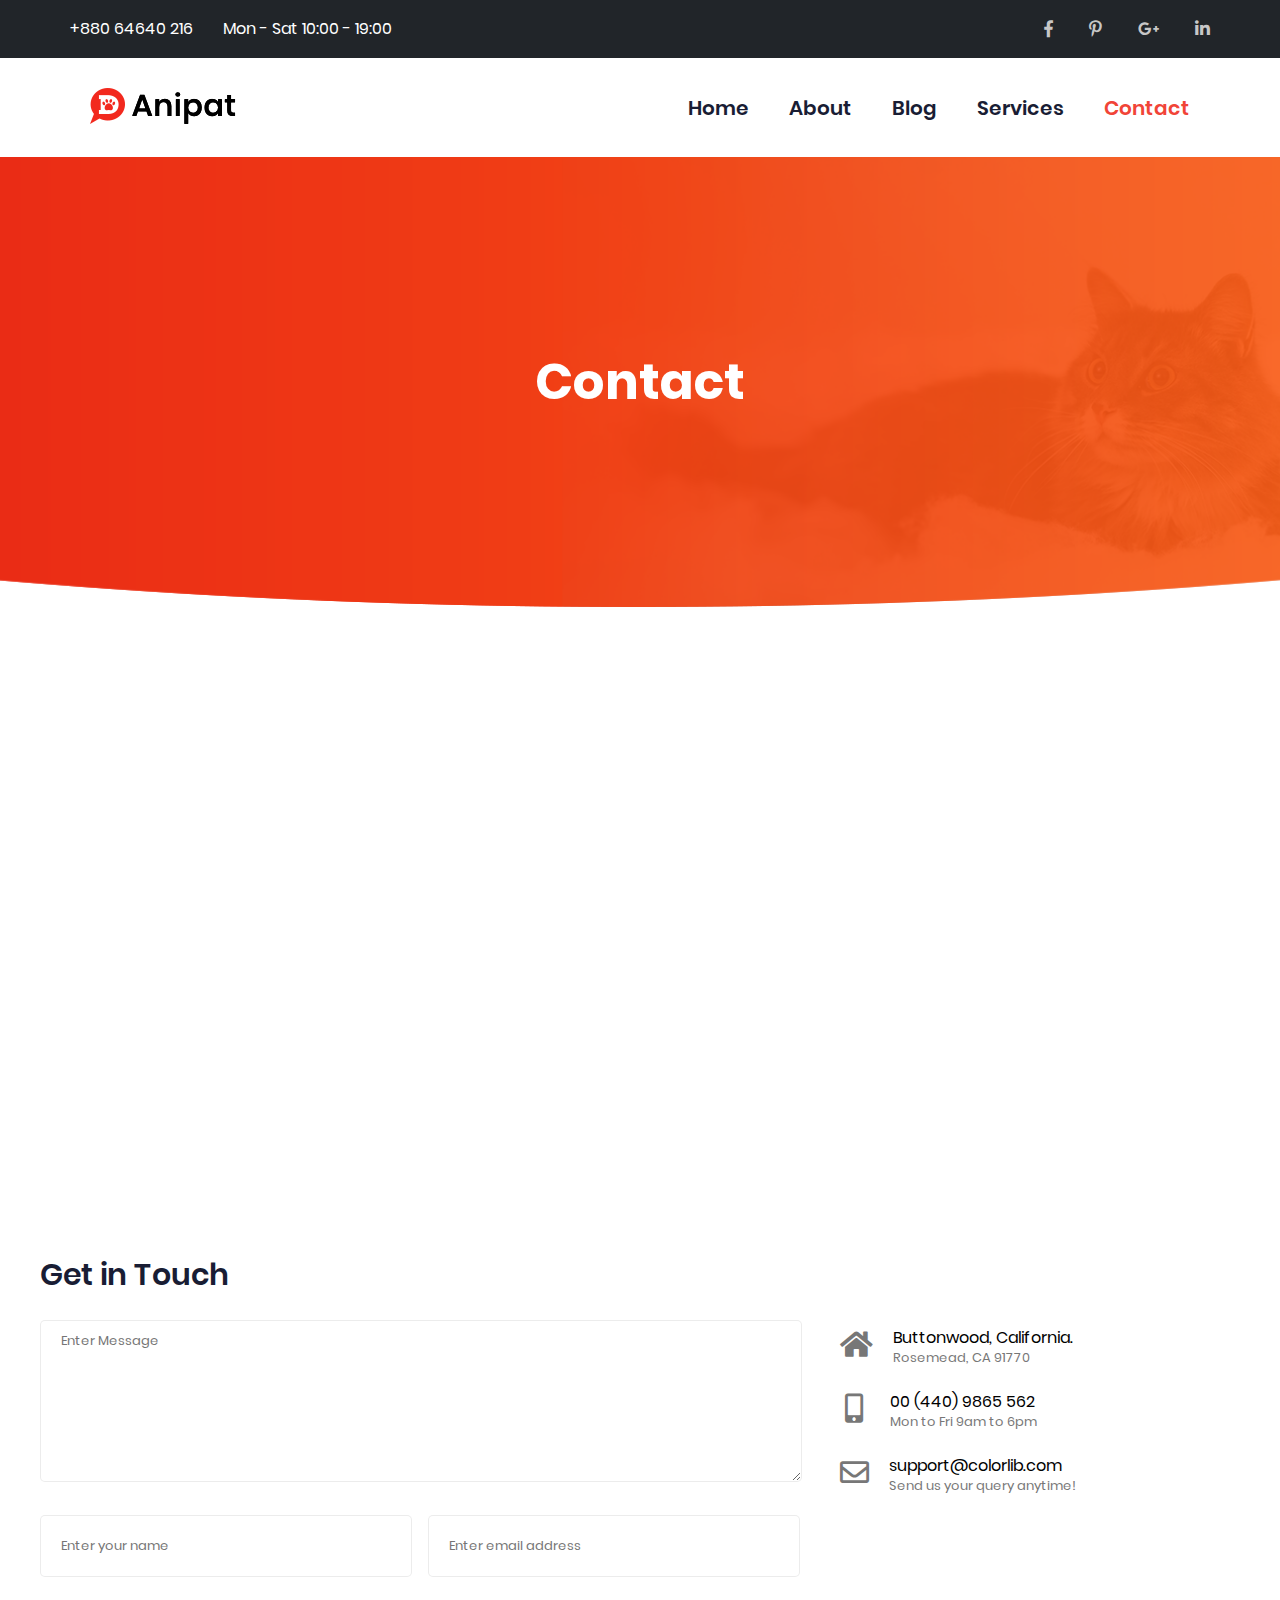
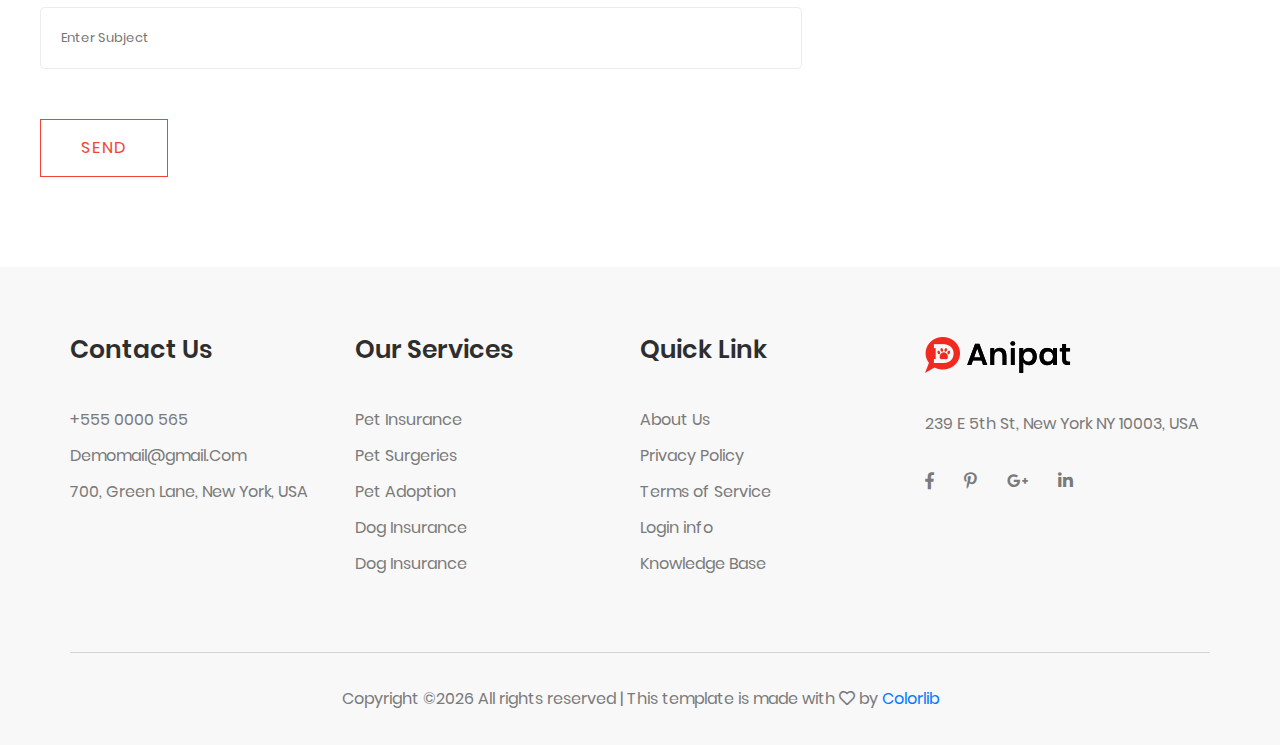
<file: contact.html>
<!DOCTYPE html>
<html>
    <head>
        <link rel="stylesheet" type="text/css" href="./css/style.css">
        <link rel="stylesheet" type="text/css" href="./css/all.min.css">
    </head>
    <body>
        <header>
            <div class="top">
                <div>
                    <ul class="short_info">
                        <li><a href="javascript:;" title="Phone">+880 64640 216</a></li>
                        <li><a href="javascript:;" title="Time">Mon - Sat 10:00 - 19:00</a></li>
                    </ul>
                    <ul class="social_media">
                        <li><a href="javascript:;" title="Facebook"><i class="fab fa-facebook-f"></i></a></li>
                        <li><a href="javascript:;" title="Pinterest"><i class="fab fa-pinterest-p"></i></a></li>
                        <li><a href="javascript:;" title="Google+"><i class="fab fa-google-plus-g"></i></a></li>
                        <li><a href="javascript:;" title="LinkedIn"><i class="fab fa-linkedin-in"></i></a></li>
                    </ul>
                </div>
            </div>
            <div class="bottom">
                <div>
                    <div class="mobile-menu">
                        <div><a href="index.html" title="Anipat"><img src="img/logo (1).png"></a></div>
                        <div class="bars">
                            <a href="javascript:;" title="Menu"><i class="fas fa-bars"></i></a>
                        </div>
                    </div>
                    <ul class="nav">
                        <li><a href="index.html" title="Home">Home</a></li>
                        <li><a href="about.html" title="About">About</a></li>
                        <li><a href="blog.html" title="Blog">Blog</a></li>
                        <li><a href="services.html" title="Services">Services</a></li>
                        <li><a href="contact.html" title="Contact" class="active">Contact</a></li>
                    </ul>
                </div>
            </div>
        </header>
        <section class="banner2">
            <div>
                <h1>Contact</h1>
            </div>
        </section>
        <section class="contacts">
            <div>
                <div class="map">
                    <iframe src="https://www.google.com/maps/embed?pb=!1m18!1m12!1m3!1d2934.861832760873!2d23.33187495138444!3d42.64308897906673!2m3!1f0!2f0!3f0!3m2!1i1024!2i768!4f13.1!3m3!1m2!1s0x40aa84102ffc3b65%3A0x8fde953363fe1b3a!2scoshare%20%7C%20HIVE%20-%20Coworking%20Space!5e0!3m2!1sen!2sbg!4v1588593471373!5m2!1sen!2sbg"></iframe>
                </div>
                <div class="text_holder">
                    <div class="cta">
                        <h3>Get in Touch</h3>
                        <form>
                            <textarea type="text" placeholder="Enter Message"></textarea>
                            <div class="sender">
                                <input type="text" placeholder="Enter your name">
                                <input type="email" placeholder="Enter email address">
                            </div>
                            <input type="text" placeholder="Enter Subject">   
                            <a href="javascript:;" title="Send" class="button1">Send</a>
                        </form>
                    </div>
                    <div class="contact_info">
                        <div>
                            <div><i class="fas fa-home"></i></div>
                            <div>
                                <span>Buttonwood, California.</span>
                                <span>Rosemead, CA 91770</span>
                            </div>
                        </div>
                        <div>
                            <div class="mobile"><i class="fas fa-mobile-alt"></i></div>
                            <div>
                                <span>00 (440) 9865 562</span>
                                <span>Mon to Fri 9am to 6pm</span>
                            </div>
                        </div>
                        <div>
                            <div><i class="far fa-envelope"></i></div>
                            <div>
                                <span> support@colorlib.com</span>
                                <span> Send us your query anytime!</span>
                            </div>
                        </div>
                    </div>
                </div>
            </div>
        </section>
        <footer>
            <div>
                <div class="footer_container">
                    <div class="footer_contacts">
                        <h5>Contact Us</h5>
                        <ul>
                            <li>+555 0000 565</li>
                            <li><a href="javascript:;" title="email">Demomail@gmail.Com</a></li>
                            <li>700, Green Lane, New York, USA</li>
                        </ul>
                    </div>
                    <div class="footer_services">
                        <h5>Our Services</h5>
                        <ul>
                            <li><a href="javascript:;" title="Pet Insurance">Pet Insurance</a></li>
                            <li><a href="javascript:;" title="Pet Surgeries">Pet Surgeries</a></li>
                            <li><a href="javascript:;" title="Pet Adoption">Pet Adoption</a></li>
                            <li><a href="javascript:;" title="Dog Insurance">Dog Insurance</a></li>
                            <li><a href="javascript:;" title="Dog Insurance">Dog Insurance</a></li>
                        </ul>
                    </div>
                    <div class="footer_links">
                        <h5>Quick Link</h5>
                        <ul>
                            <li><a href="javascript:;" title="About Us">About Us</a></li>
                            <li><a href="javascript:;" title="Privacy Policy">Privacy Policy</a></li>
                            <li><a href="javascript:;" title="Terms of Service">Terms of Service</a></li>
                            <li><a href="javascript:;" title="Login info">Login info</a></li>
                            <li><a href="javascript:;" title="Knowledge Base">Knowledge Base</a></li>
                        </ul>
                    </div>
                    <div class="footer_social_media">
                        <div class="logo"><a href="index.html" title="Anipat"><img src="img/logo (1).png"></a></div>
                        <div>239 E 5th St, New York NY 10003, USA</div>
                        <ul class="social_media">
                            <li><a href="javascript:;" title="Facebook"><i class="fab fa-facebook-f"></i></a></li>
                            <li><a href="javascript:;" title="Pinterest"><i class="fab fa-pinterest-p"></i></a></li>
                            <li><a href="javascript:;" title="Google+"><i class="fab fa-google-plus-g"></i></a></li>
                            <li><a href="javascript:;" title="LinkedIn"><i class="fab fa-linkedin-in"></i></a></li>
                        </ul>
                    </div>
                </div>
                <div class="copyright">Copyright ©<span class="date"></span> All rights reserved | This template is made with <i class="far fa-heart"></i> by <a href="https://colorlib.com" target="_blank">Colorlib</a></div>
                <a href="#home" class="scroll_top"><i class="fas fa-arrow-up"></i></a>
            </div>
        </footer>
        <!--javascript-->
        <script src="js/custom.js"></script>
    </body>
</html>
</file>
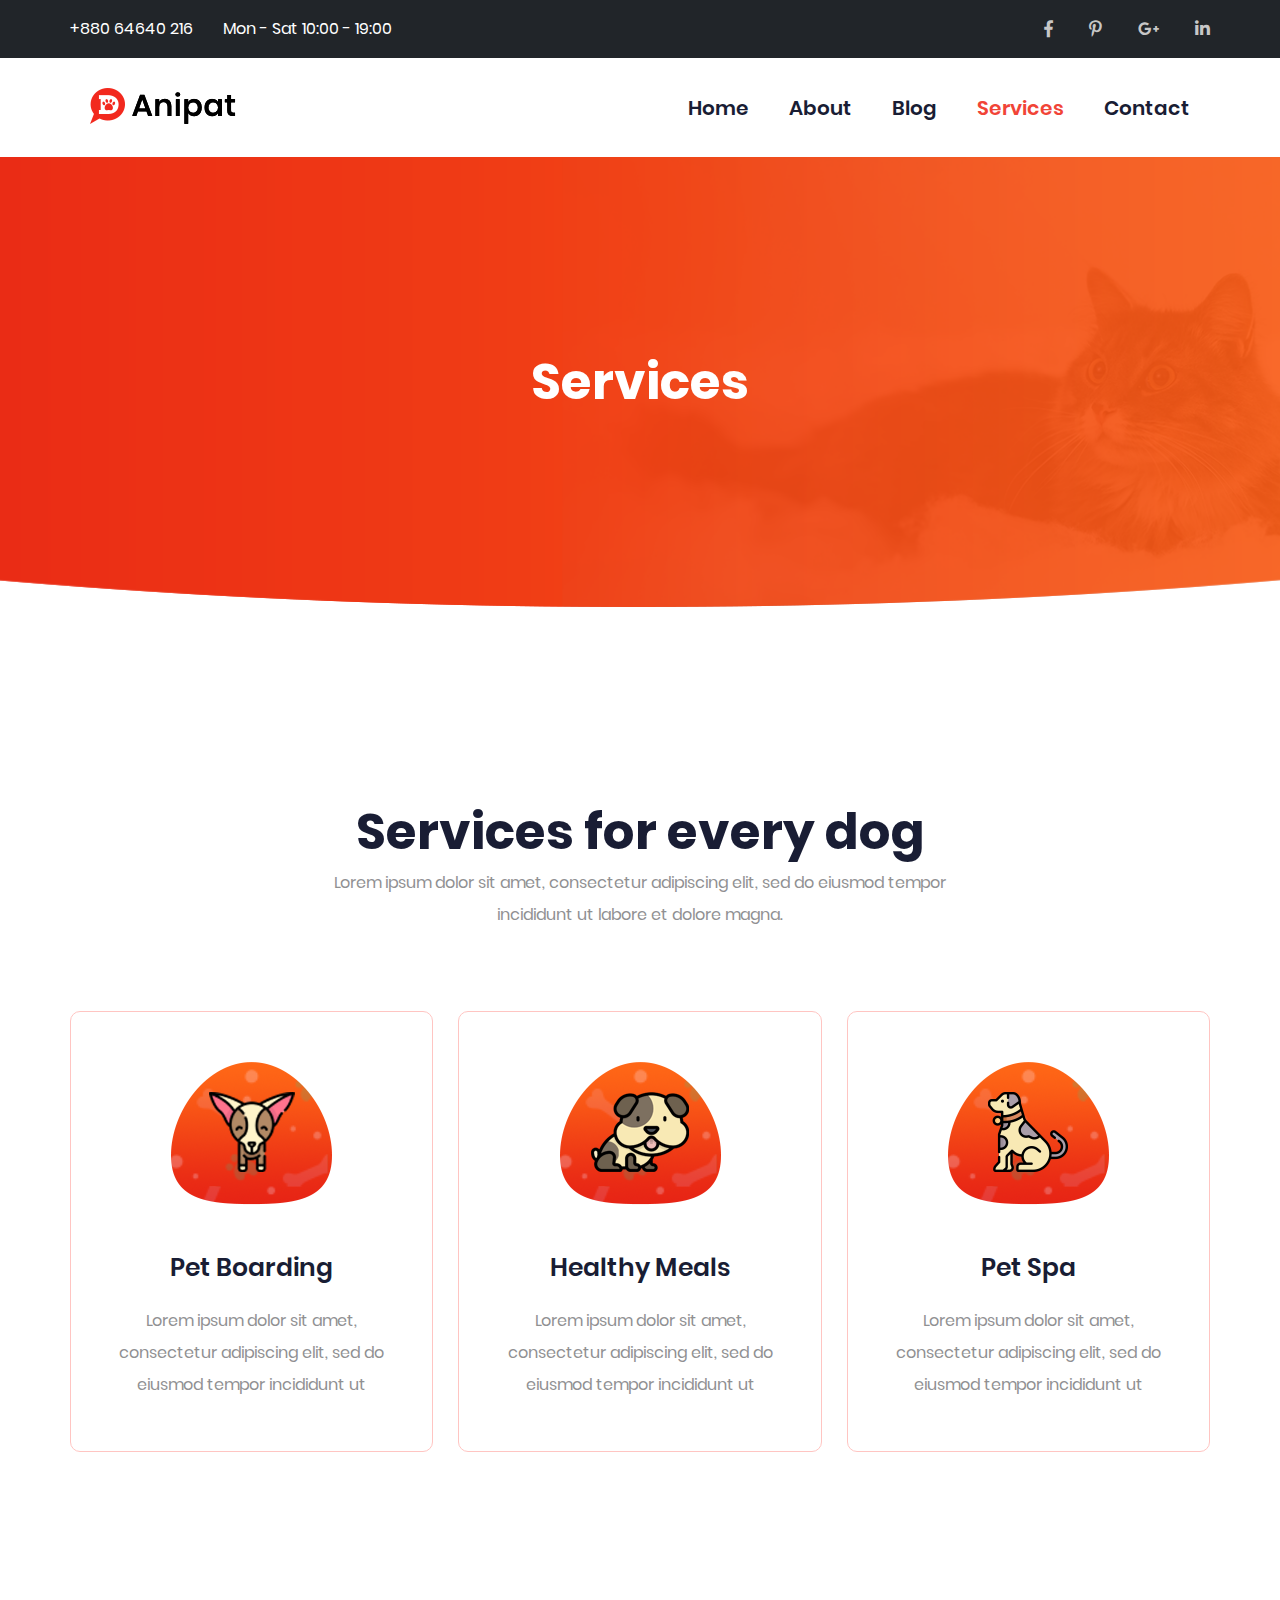
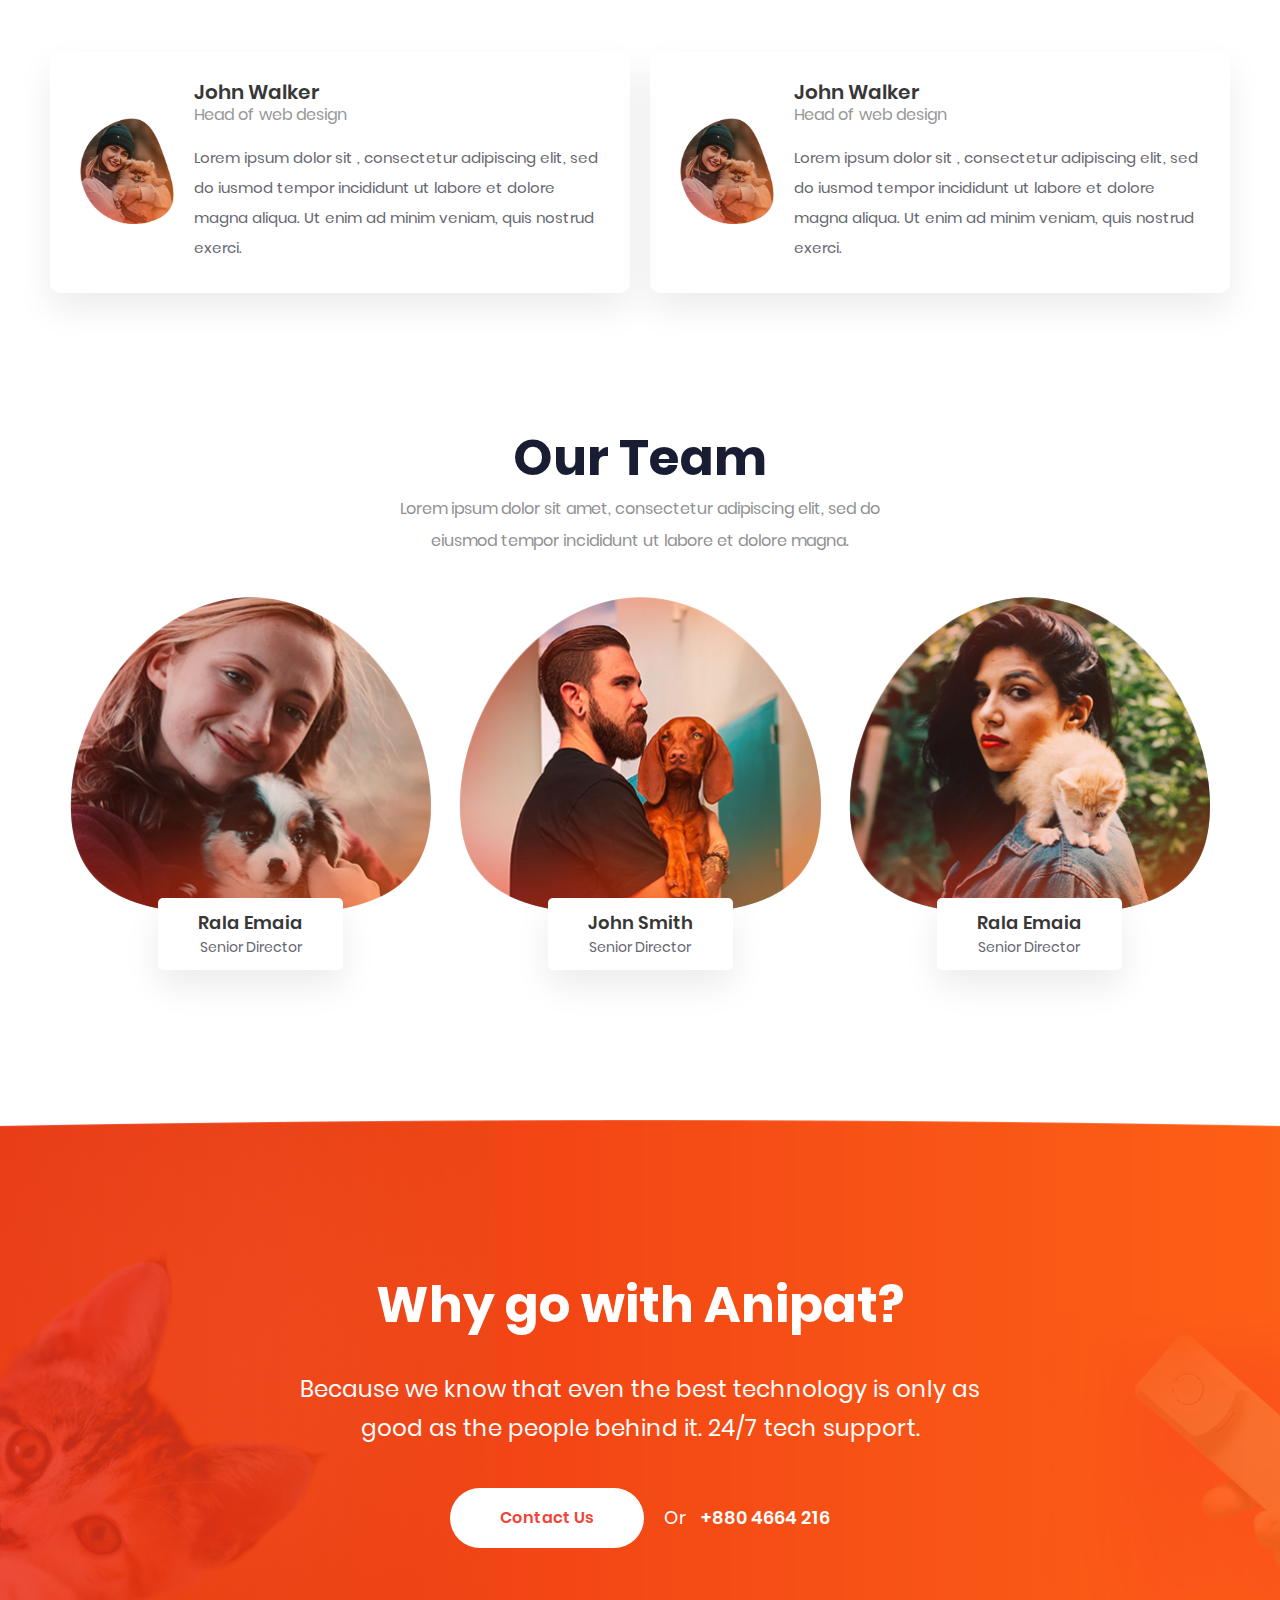
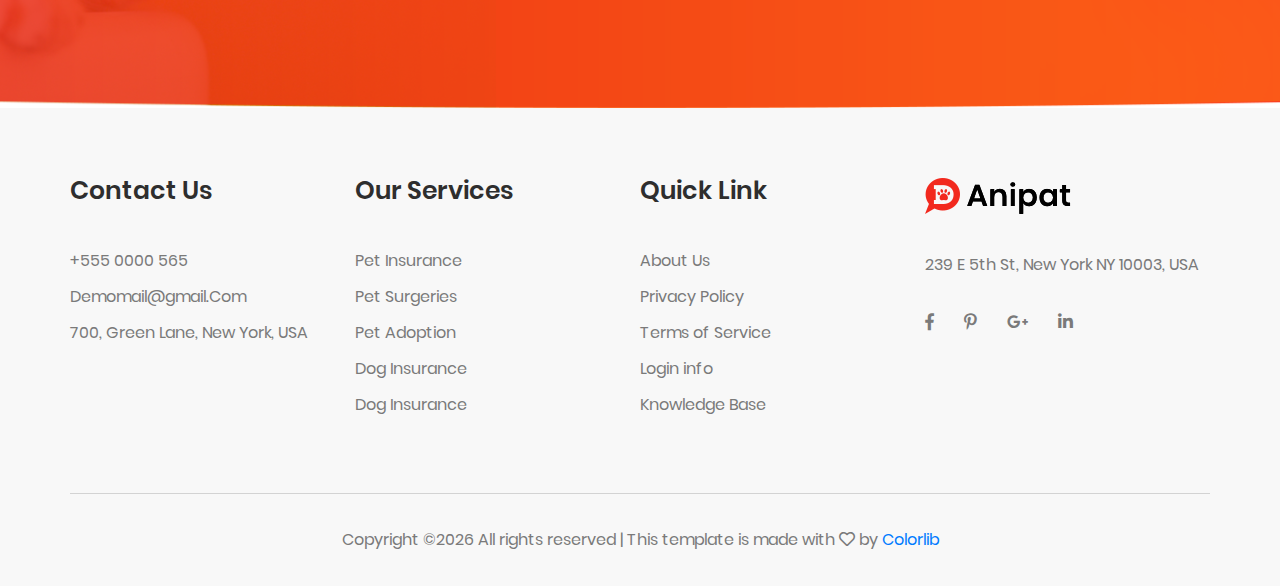
<file: services.html>
<!DOCTYPE html>
<html>
    <head>
        <link rel="stylesheet" type="text/css" href="./css/style.css">
        <link rel="stylesheet" type="text/css" href="./css/all.min.css">
    </head>
    <body>
        <header>
            <div class="top">
                <div>
                    <ul class="short_info">
                        <li><a href="javascript:;" title="Phone">+880 64640 216</a></li>
                        <li><a href="javascript:;" title="Time">Mon - Sat 10:00 - 19:00</a></li>
                    </ul>
                    <ul class="social_media">
                        <li><a href="javascript:;" title="Facebook"><i class="fab fa-facebook-f"></i></a></li>
                        <li><a href="javascript:;" title="Pinterest"><i class="fab fa-pinterest-p"></i></a></li>
                        <li><a href="javascript:;" title="Google+"><i class="fab fa-google-plus-g"></i></a></li>
                        <li><a href="javascript:;" title="LinkedIn"><i class="fab fa-linkedin-in"></i></a></li>
                    </ul>
                </div>
            </div>
            <div class="bottom">
                <div>
                    <div class="mobile-menu">
                        <div><a href="index.html" title="Anipat"><img src="img/logo (1).png"></a></div>
                        <div class="bars">
                            <a href="javascript:;" title="Menu"><i class="fas fa-bars"></i></a>
                        </div>
                    </div>
                    <ul class="nav">
                        <li><a href="index.html" title="Home">Home</a></li>
                        <li><a href="about.html" title="About">About</a></li>
                        <li><a href="blog.html" title="Blog">Blog</a></li>
                        <li><a href="services.html" title="Services" class="active">Services</a></li>
                        <li><a href="contact.html" title="Contact">Contact</a></li>
                    </ul>
                </div>
            </div>
        </header>
        <section class="banner2">
            <div>
                <h1>Services</h1>
            </div>
        </section>
        <section class="services">
            <div>
                <h2>Services for every dog</h2>
                <p>Lorem ipsum dolor sit amet, consectetur adipiscing elit, sed do eiusmod tempor incididunt ut labore et dolore magna.</p>
                <ul>
                    <li>
                        <div><img src="img/service_icon_1.png"></div>
                        <h3>Pet Boarding</h3>
                        <p>Lorem ipsum dolor sit amet, consectetur adipiscing elit, sed do eiusmod tempor incididunt ut</p>
                    </li>
                    <li>
                        <div><img src="img/service_icon_2.png"></div>
                        <h3>Healthy Meals</h3>
                        <p>Lorem ipsum dolor sit amet, consectetur adipiscing elit, sed do eiusmod tempor incididunt ut</p>
                    </li>
                    <li>
                        <div><img src="img/service_icon_3.png"></div>
                        <h3>Pet Spa</h3>
                        <p>Lorem ipsum dolor sit amet, consectetur adipiscing elit, sed do eiusmod tempor incididunt ut</p>
                    </li>
                </ul>
            </div>
        </section>
        <section class="quote">
            <div>
                <div>
                    <div class="image_holder"><img src="img/quote.png"></div>
                    <div class="text_holder">
                        <h5>John Walker</h5>
                        <div>Head of web design</div>
                        <p>Lorem ipsum dolor sit , consectetur adipiscing elit, sed do iusmod tempor incididunt ut labore et dolore magna aliqua. Ut enim ad minim veniam, quis nostrud exerci.</p>
                    </div>
                </div>
                <div>
                    <div class="image_holder"><img src="img/quote.png"></div>
                    <div class="text_holder">
                        <h5>John Walker</h5>
                        <div>Head of web design</div>
                        <p>Lorem ipsum dolor sit , consectetur adipiscing elit, sed do iusmod tempor incididunt ut labore et dolore magna aliqua. Ut enim ad minim veniam, quis nostrud exerci.</p>
                    </div>
                </div>
            </div>
        </section>
        <section class="team">
            <div>
                <div>
                    <h2>Our Team</h2>
                    <p>Lorem ipsum dolor sit amet, consectetur adipiscing elit, sed do eiusmod tempor incididunt ut labore et dolore magna.</p>
                </div>
                <ul>
                    <li>
                        <div class="image_holder"><img src="img/team1.png"></div>
                        <div class="text_holder">
                            <h5>Rala Emaia</h5>
                            <div>Senior Director</div>
                        </div>
                    </li>
                    <li>
                        <div class="image_holder"><img src="img/team2.png"></div>
                        <div class="text_holder">
                            <h5>John Smith</h5>
                            <div>Senior Director</div>
                        </div>
                    </li>
                    <li>
                        <div class="image_holder"><img src="img/team3.png"></div>
                        <div class="text_holder">
                            <h5>Rala Emaia</h5>
                            <div>Senior Director</div>
                        </div>
                    </li>
                </ul>
            </div>
        </section>
        <section class="choose_us">
            <div>
                <h2>Why go with Anipat?</h2>
                <p>Because we know that even the best technology is only as good as the people behind it. 24/7 tech support.</p>
                <div>
                    <div><a class="button1" href="javascript:;" title="Contact us">Contact Us</a></div>
                    <div class="phone">Or<a href="javascript:;" title="Call Us">+880 4664 216</a></div>
                </div>
            </div>
        </section>
        <footer>
            <div>
                <div class="footer_container">
                    <div class="footer_contacts">
                        <h5>Contact Us</h5>
                        <ul>
                            <li>+555 0000 565</li>
                            <li><a href="javascript:;" title="email">Demomail@gmail.Com</a></li>
                            <li>700, Green Lane, New York, USA</li>
                        </ul>
                    </div>
                    <div class="footer_services">
                        <h5>Our Services</h5>
                        <ul>
                            <li><a href="javascript:;" title="Pet Insurance">Pet Insurance</a></li>
                            <li><a href="javascript:;" title="Pet Surgeries">Pet Surgeries</a></li>
                            <li><a href="javascript:;" title="Pet Adoption">Pet Adoption</a></li>
                            <li><a href="javascript:;" title="Dog Insurance">Dog Insurance</a></li>
                            <li><a href="javascript:;" title="Dog Insurance">Dog Insurance</a></li>
                        </ul>
                    </div>
                    <div class="footer_links">
                        <h5>Quick Link</h5>
                        <ul>
                            <li><a href="javascript:;" title="About Us">About Us</a></li>
                            <li><a href="javascript:;" title="Privacy Policy">Privacy Policy</a></li>
                            <li><a href="javascript:;" title="Terms of Service">Terms of Service</a></li>
                            <li><a href="javascript:;" title="Login info">Login info</a></li>
                            <li><a href="javascript:;" title="Knowledge Base">Knowledge Base</a></li>
                        </ul>
                    </div>
                    <div class="footer_social_media">
                        <div class="logo"><a href="index.html" title="Anipat"><img src="img/logo (1).png"></a></div>
                        <div>239 E 5th St, New York NY 10003, USA</div>
                        <ul class="social_media">
                            <li><a href="javascript:;" title="Facebook"><i class="fab fa-facebook-f"></i></a></li>
                            <li><a href="javascript:;" title="Pinterest"><i class="fab fa-pinterest-p"></i></a></li>
                            <li><a href="javascript:;" title="Google+"><i class="fab fa-google-plus-g"></i></a></li>
                            <li><a href="javascript:;" title="LinkedIn"><i class="fab fa-linkedin-in"></i></a></li>
                        </ul>
                    </div>
                </div>
                <div class="copyright">Copyright ©<span class="date"></span> All rights reserved | This template is made with <i class="far fa-heart"></i> by <a href="https://colorlib.com" target="_blank">Colorlib</a></div>
                <a href="#home" class="scroll_top"><i class="fas fa-arrow-up"></i></a>
            </div>
        </footer>
        <!--javascript-->
        <script src="js/custom.js"></script>
    </body>
</html>
</file>
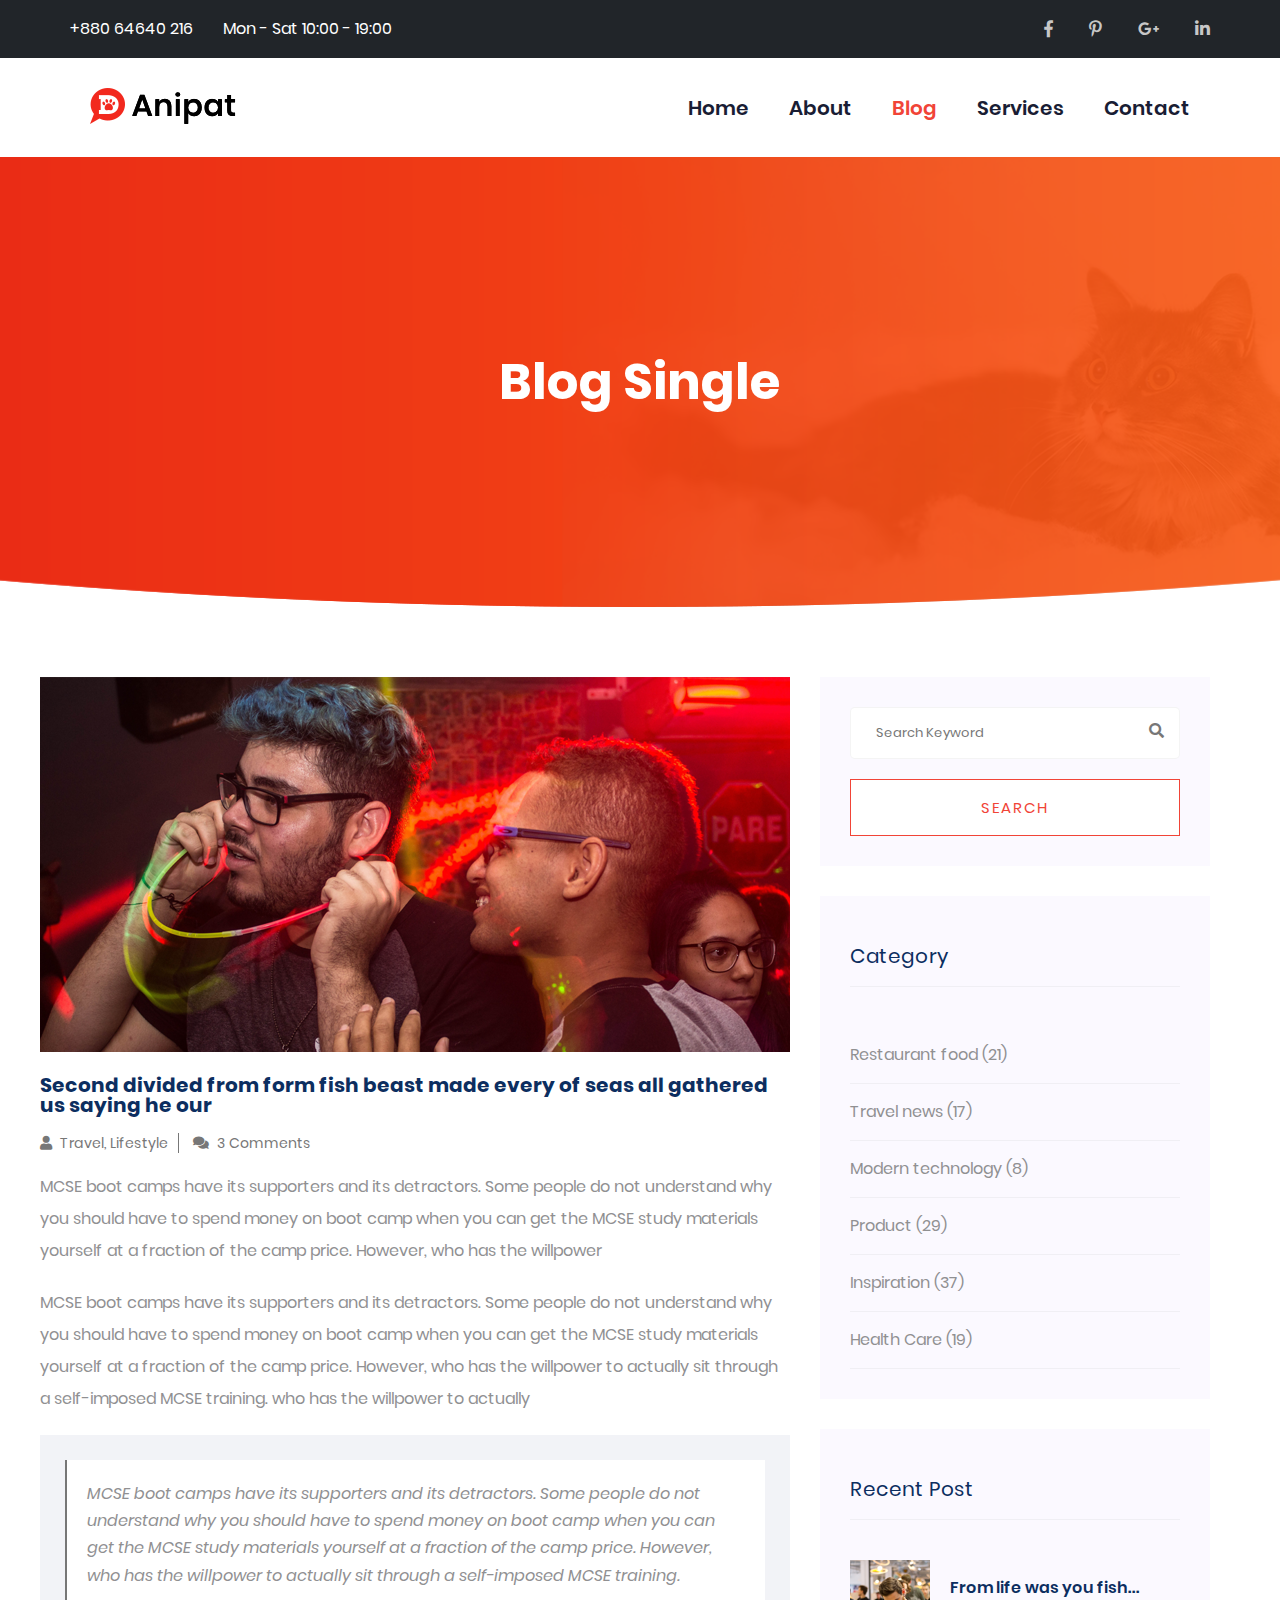
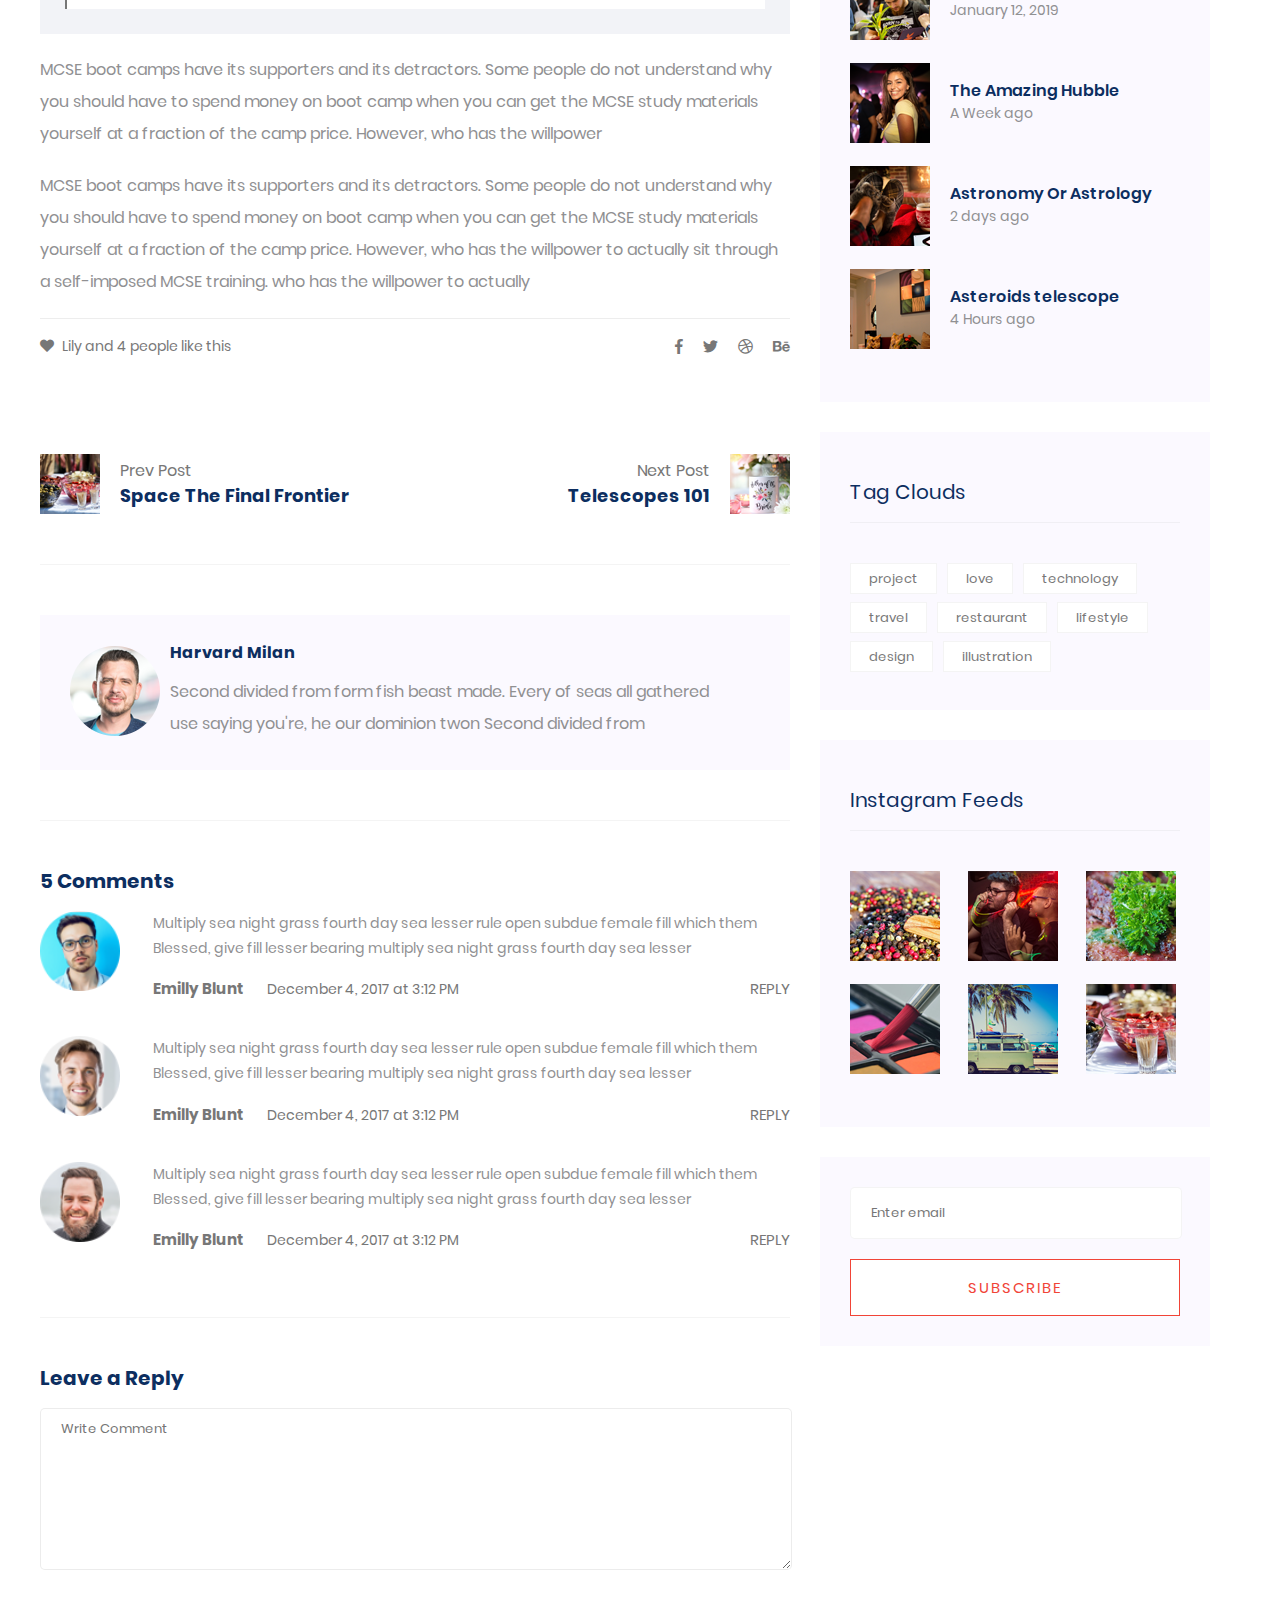
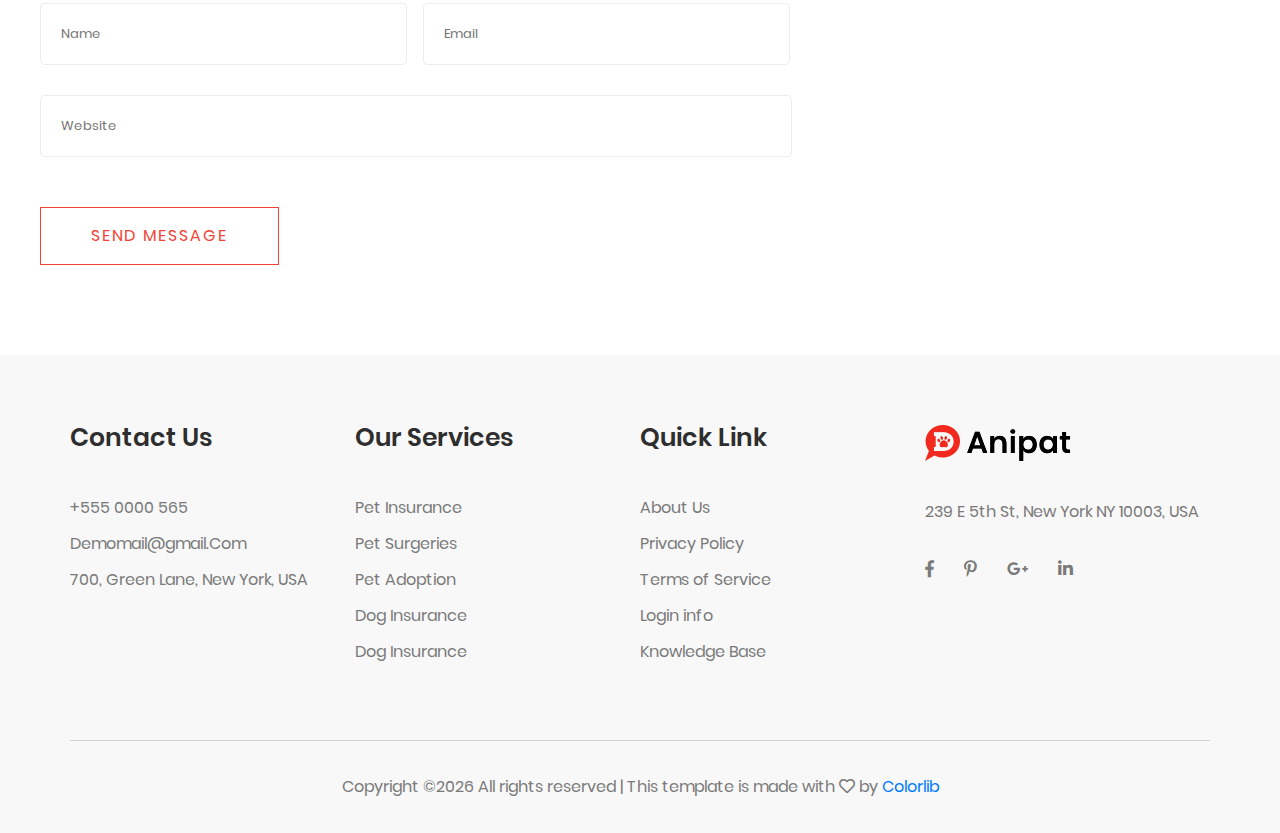
<file: single_blog.html>
<!DOCTYPE html>
<html>
    <head>
        <link rel="stylesheet" type="text/css" href="./css/style.css">
        <link rel="stylesheet" type="text/css" href="./css/all.min.css">
    </head>
    <body>
        <header>
            <div class="top">
                <div>
                    <ul class="short_info">
                        <li><a href="javascript:;" title="Phone">+880 64640 216</a></li>
                        <li><a href="javascript:;" title="Time">Mon - Sat 10:00 - 19:00</a></li>
                    </ul>
                    <ul class="social_media">
                        <li><a href="javascript:;" title="Facebook"><i class="fab fa-facebook-f"></i></a></li>
                        <li><a href="javascript:;" title="Pinterest"><i class="fab fa-pinterest-p"></i></a></li>
                        <li><a href="javascript:;" title="Google+"><i class="fab fa-google-plus-g"></i></a></li>
                        <li><a href="javascript:;" title="LinkedIn"><i class="fab fa-linkedin-in"></i></a></li>
                    </ul>
                </div>
            </div>
            <div class="bottom">
                <div>
                    <div class="mobile-menu">
                        <div><a href="index.html" title="Anipat"><img src="img/logo (1).png"></a></div>
                        <div class="bars">
                            <a href="javascript:;" title="Menu"><i class="fas fa-bars"></i></a>
                        </div>
                    </div>
                    <ul class="nav">
                        <li><a href="index.html" title="Home">Home</a></li>
                        <li><a href="about.html" title="About">About</a></li>
                        <li><a href="blog.html" title="Blog" class="active">Blog</a></li>
                        <li><a href="services.html" title="Services">Services</a></li>
                        <li><a href="contact.html" title="Contact">Contact</a></li>
                    </ul>
                </div>
            </div>
        </header>
        <section class="banner2">
            <div>
                <h1>Blog Single</h1>
            </div>
        </section>
        <section class="sblog">
            <div>
                <div class="col1">
                    <div class="image_holder"><img src="img/single_blog_1.png"></div>
                    <div>
                        <h4>Second divided from form fish beast made every of seas all gathered us saying he our</h4>
                        <div class="article">
                            <div class="links">
                                <a href="javascript:;" title="Category"><i class="fas fa-user"></i> Travel, Lifestyle</a>
                                <a href="javascript:;" title="Reactions"><i class="fas fa-comments"></i> 3 Comments</a>
                            </div>
                            <p>MCSE boot camps have its supporters and its detractors. Some people do not understand why you should have to spend money on boot camp when you can get the MCSE study materials yourself at a fraction of the camp price. However, who has the willpower</p>
                            <p>MCSE boot camps have its supporters and its detractors. Some people do not understand why you should have to spend money on boot camp when you can get the MCSE study materials yourself at a fraction of the camp price. However, who has the willpower to actually sit through a self-imposed MCSE training. who has the willpower to actually</p>
                            <div class="accent">
                                <p>MCSE boot camps have its supporters and its detractors. Some people do not understand why you should have to spend money on boot camp when you can get the MCSE study materials yourself at a fraction of the camp price. However, who has the willpower to actually sit through a self-imposed MCSE training.</p>
                            </div>
                            <p>MCSE boot camps have its supporters and its detractors. Some people do not understand why you should have to spend money on boot camp when you can get the MCSE study materials yourself at a fraction of the camp price. However, who has the willpower</p>
                            <p>MCSE boot camps have its supporters and its detractors. Some people do not understand why you should have to spend money on boot camp when you can get the MCSE study materials yourself at a fraction of the camp price. However, who has the willpower to actually sit through a self-imposed MCSE training. who has the willpower to actually</p>
                            <div>
                                <div><i class="fas fa-heart"></i> Lily and 4 people like this</div>
                                <ul class="social_media">
                                    <li><a href="javascript:;" title="Facebook"><i class="fab fa-facebook-f"></i></a></li>
                                    <li><a href="javascript:;" title="Twitter"><i class="fab fa-twitter"></i></a></li>
                                    <li><a href="javascript:;" title="Dribble"><i class="fab fa-dribbble"></i></a></li>
                                    <li><a href="javascript:;" title="Behance"><i class="fab fa-behance"></i></a></li>
                                </ul>
                            </div>
                        </div>
                        <div class="container">
                            <div>
                                <a class="image_holder2" href="javascript:;" title="Prev">
                                    <img src="img/preview.png">
                                    <span class="filter"><i class="fas fa-arrow-left"></i></span>
                                </a>
                                <div class="prev">
                                    <div>Prev Post</div>
                                    <a href="javascript:;" title="Title">Space The Final Frontier</a>
                                </div>
                            </div>
                            <div>
                                <div class="next">
                                    <div>Next Post</div>
                                    <a href="javascript:;" title="Title">Telescopes 101</a>
                                </div>
                                <a class="image_holder2" href="javascript:;" title="Next">
                                    <img src="img/next.png">
                                    <span class="filter"><i class="fas fa-arrow-right"></i></span>
                                </a>
                            </div>
                        </div>
                    </div>
                    <div class="author">
                        <div><img src="img/author.png"></div>
                        <div>
                            <a href="javascript:;" title="H. Milan">Harvard Milan</a>
                            <p>Second divided from form fish beast made. Every of seas all gathered use saying you're, he our dominion twon Second divided from</p>
                        </div>
                    </div>
                    <div class="comments">
                        <h4>5 Comments</h4>
                        <ul>
                            <li>
                                <div class="image_holder"><img src="img/comment_1.png"></div>
                                <div class="text_holder">
                                    <p>Multiply sea night grass fourth day sea lesser rule open subdue female fill which them Blessed, give fill lesser bearing multiply sea night grass fourth day sea lesser</p>
                                    <div>
                                        <div>
                                            <a href="javascript:;" title="E. Blunt">Emilly Blunt</a>
                                            <span>December 4, 2017 at 3:12 PM</span>
                                        </div>
                                        <a href="javascript:;" title="Reply">REPLY</a>
                                    </div>
                                </div>
                            </li>
                            <li>
                                <div class="image_holder"><img src="img/comment_2.png"></div>
                                <div class="text_holder">
                                    <p>Multiply sea night grass fourth day sea lesser rule open subdue female fill which them Blessed, give fill lesser bearing multiply sea night grass fourth day sea lesser</p>
                                    <div>
                                        <div>
                                            <a href="javascript:;" title="E. Blunt">Emilly Blunt</a>
                                            <span>December 4, 2017 at 3:12 PM</span>
                                        </div>
                                        <a href="javascript:;" title="Reply">REPLY</a>
                                    </div>
                                </div>
                            </li>
                            <li>
                                <div class="image_holder"><img src="img/comment_3.png"></div>
                                <div class="text_holder">
                                    <p>Multiply sea night grass fourth day sea lesser rule open subdue female fill which them Blessed, give fill lesser bearing multiply sea night grass fourth day sea lesser</p>
                                    <div>
                                        <div>
                                            <a href="javascript:;" title="E. Blunt">Emilly Blunt</a>
                                            <span>December 4, 2017 at 3:12 PM</span>
                                        </div>
                                        <a href="javascript:;" title="Reply">REPLY</a>
                                    </div>
                                </div>
                            </li>
                        </ul>
                    </div>
                    <div class="reply">
                        <h4>Leave a Reply</h4>
                        <form>
                            <textarea type="text" placeholder="Write Comment"></textarea>
                            <div class="sender">
                                <input type="text" placeholder="Name">
                                <input type="email" placeholder="Email">
                            </div>
                            <input type="text" placeholder="Website">   
                            <a href="javascript:;" title="Send" class="button1">Send Message</a>
                        </form>
                    </div>
                </div>
                <div class="col2">
                    <div class="search">
                        <form>
                            <input type="text" placeholder="Search Keyword">
                            <a href="javascript:;" title="Search"><i class="fas fa-search"></i></a>
                        </form>
                        <a href="javascript:;" title="Search">Search</a>
                    </div>
                    <div class="category">
                        <h4>Category</h4>
                        <ul>
                            <li><a href="javascript:;" title="Food">Restaurant food (21)</a></li>
                            <li><a href="javascript:;" title="Travel">Travel news (17)</a></li>
                            <li><a href="javascript:;" title="Tech">Modern technology (8)</a></li>
                            <li><a href="javascript:;" title="Product">Product (29)</a></li>
                            <li><a href="javascript:;" title="Inspiration">Inspiration (37)</a></li>
                            <li><a href="javascript:;" title="Health">Health Care (19)</a></li>
                        </ul>
                    </div>
                    <div class="posts">
                        <h4>Recent Post</h4>
                        <ul>
                            <li>
                                <div><img src="img/post_1.png"></div>
                                <div>
                                    <h6><a href="single_blog.html" title="Title">From life was you fish...</a></h6>
                                    <p>January 12, 2019</p>
                                </div>
                            </li>
                            <li>
                                <div><img src="img/post_2.png"></div>
                                <div>
                                    <h6><a href="single_blog.html" title="Title">The Amazing Hubble</a></h6>
                                    <p>A Week ago</p>
                                </div>
                            </li>
                            <li>
                                <div><img src="img/post_3.png"></div>
                                <div>
                                    <h6><a href="single_blog.html" title="Title">Astronomy Or Astrology</a></h6>
                                    <p>2 days ago</p>
                                </div>
                            </li>
                            <li>
                                <div><img src="img/post_4.png"></div>
                                <div>
                                    <h6><a href="single_blog.html" title="Title">Asteroids telescope</a></h6>
                                    <p>4 Hours ago</p>
                                </div>
                            </li>
                        </ul>
                    </div>
                    <div class="tags">
                        <h4>Tag Clouds</h4>
                        <a href="javascript:;" title="project">project</a>
                        <a href="javascript:;" title="love">love</a>
                        <a href="javascript:;" title="technology">technology</a>
                        <a href="javascript:;" title="travel">travel</a>
                        <a href="javascript:;" title="reastaurant">restaurant</a>
                        <a href="javascript:;" title="lifestyle">lifestyle</a>
                        <a href="javascript:;" title="design">design</a>
                        <a href="javascript:;" title="illustration">illustration</a>
                    </div>
                    <div class="instagram">
                        <h4>Instagram Feeds</h4>
                        <ul>
                            <li><a href="javascript:;" title="Post1"><img src="img/post_5.png"></a></li>
                            <li><a href="javascript:;" title="Post2"><img src="img/post_6.png"></a></li>
                            <li><a href="javascript:;" title="Post3"><img src="img/post_7.png"></a></li>
                            <li><a href="javascript:;" title="Post4"><img src="img/post_8.png"></a></li>
                            <li><a href="javascript:;" title="Post5"><img src="img/post_9.png"></a></li>
                            <li><a href="javascript:;" title="Post6"><img src="img/post_10.png"></a></li>
                        </ul>
                    </div>
                    <div class="subscribe">
                        <form>
                            <input type="text" placeholder="Enter email">
                            <a href="javascript:;" title="Subscribe ">Subscribe</a>
                        </form>
                    </div>
                </div>
            </div>
        </div>
        </section>
        <footer>
            <div>
                <div class="footer_container">
                    <div class="footer_contacts">
                        <h5>Contact Us</h5>
                        <ul>
                            <li>+555 0000 565</li>
                            <li><a href="javascript:;" title="email">Demomail@gmail.Com</a></li>
                            <li>700, Green Lane, New York, USA</li>
                        </ul>
                    </div>
                    <div class="footer_services">
                        <h5>Our Services</h5>
                        <ul>
                            <li><a href="javascript:;" title="Pet Insurance">Pet Insurance</a></li>
                            <li><a href="javascript:;" title="Pet Surgeries">Pet Surgeries</a></li>
                            <li><a href="javascript:;" title="Pet Adoption">Pet Adoption</a></li>
                            <li><a href="javascript:;" title="Dog Insurance">Dog Insurance</a></li>
                            <li><a href="javascript:;" title="Dog Insurance">Dog Insurance</a></li>
                        </ul>
                    </div>
                    <div class="footer_links">
                        <h5>Quick Link</h5>
                        <ul>
                            <li><a href="javascript:;" title="About Us">About Us</a></li>
                            <li><a href="javascript:;" title="Privacy Policy">Privacy Policy</a></li>
                            <li><a href="javascript:;" title="Terms of Service">Terms of Service</a></li>
                            <li><a href="javascript:;" title="Login info">Login info</a></li>
                            <li><a href="javascript:;" title="Knowledge Base">Knowledge Base</a></li>
                        </ul>
                    </div>
                    <div class="footer_social_media">
                        <div class="logo"><a href="index.html" title="Anipat"><img src="img/logo (1).png"></a></div>
                        <div>239 E 5th St, New York NY 10003, USA</div>
                        <ul class="social_media">
                            <li><a href="javascript:;" title="Facebook"><i class="fab fa-facebook-f"></i></a></li>
                            <li><a href="javascript:;" title="Pinterest"><i class="fab fa-pinterest-p"></i></a></li>
                            <li><a href="javascript:;" title="Google+"><i class="fab fa-google-plus-g"></i></a></li>
                            <li><a href="javascript:;" title="LinkedIn"><i class="fab fa-linkedin-in"></i></a></li>
                        </ul>
                    </div>
                </div>
                <div class="copyright">Copyright ©<span class="date"></span> All rights reserved | This template is made with <i class="far fa-heart"></i> by <a href="https://colorlib.com" target="_blank">Colorlib</a></div>
                <a href="#home" class="scroll_top"><i class="fas fa-arrow-up"></i></a>
            </div>
        </footer>
        <!--javascript-->
        <script src="js/custom.js"></script>
    </body>
</html>
</file>
<file: css/style.css>
/* Reset CSS */

html, body, div, span, applet, object, iframe,
h1, h2, h3, h4, h5, h6, p, blockquote, pre,
a, abbr, acronym, address, big, cite, code,
del, dfn, em, img, ins, kbd, q, s, samp,
small, strike, strong, sub, sup, tt, var,
b, u, i, center,
dl, dt, dd, ol, ul, li,
fieldset, form, label, legend,
table, caption, tbody, tfoot, thead, tr, th, td,
article, aside, canvas, details, embed, 
figure, figcaption, footer, header, hgroup, 
menu, nav, output, ruby, section, summary,
time, mark, audio, video {
	margin: 0;
	padding: 0;
	border: 0;
	font-size: 100%;
	font: inherit;
	vertical-align: baseline;
}
/* HTML5 display-role reset for older browsers */
article, aside, details, figcaption, figure, 
footer, header, hgroup, menu, nav, section {
	display: block;
}
body {
	line-height: 1;
}
ol, ul {
	list-style: none;
}
blockquote, q {
	quotes: none;
}
blockquote:before, blockquote:after,
q:before, q:after {
	content: '';
	content: none;
}
table {
	border-collapse: collapse;
	border-spacing: 0;
}

/* --------------- */

/* Global */

@font-face {
    font-family: "regular";
    src: url(../fonts/Poppins-Regular.ttf);
}

@font-face {
    font-family: "bold";
    src: url(../fonts/Poppins-Bold.ttf);
}


@font-face {
    font-family: "sbold";
    src: url(../fonts/Poppins-SemiBold.ttf);
}

@font-face {
    font-family: "elight";
    src: url(../fonts/Poppins-ExtraLight.ttf);
}

@font-face {
    font-family: "italic";
    src: url(../fonts/Poppins-Italic.ttf);
}

.button1 {
    font-family: "sbold";
    font-size: 16px;
    text-decoration: none;
    padding: 22px 50px;
    background-color: white;
    color: #f14437;
    display: inline-block;
    border-radius: 50px;
    transition: all 400ms;
}

.button1:hover {
    background-color: #f14437;
    color: white;
}

.button2 {
    font-family: "sbold";
    font-size: 18px;
    text-decoration: none;
    padding: 22px 60px;
    border: solid 2px transparent;
    background-image: linear-gradient(to right, #f14437, #ed5b0d);
    color: white;
    display: inline-block;
    border-radius: 50px;
    transition: all 400ms;
}

.button2:hover {
    background-image: none;
    color: #f14437;
    border: solid 2px #f14437;
}

h2 {
    font-family: "bold";
    font-size: 27px;
    color: #191d34;
    padding-bottom: 10px;
}

p {
    font-family: "regular";
    color: #909092;
    line-height: 2;
    font-size: 15px;
}

h3 {
    font-family: "sbold";
    font-size: 25px;
    color: #191d34;
}

html {
    scroll-behavior: smooth;
}

@media only screen and ( min-width: 768px) {

    h2 {
        font-size: 32px;
    }

    p {
        font-size: 16px;
    }
}

@media only screen and ( min-width: 1000px) {

    h2 {
        font-size: 33px;
    }
}

@media only screen and ( min-width: 1200px) {

    h2 {
        font-size: 50px;
    }
}

/* ---------------- */


/* Header */

header {
    position: fixed;
    width: 100%;
    z-index: 20;
    top: 0;
}



header .top {
    background-color: #212529;
    padding: 20px 0;
}

header .top > div {
    max-width: 1200px;
}

header .top .short_info {
    padding-bottom: 15px;
}

header .top .short_info a {
    margin-right: 10px;
    color: #fff;
    font-size: 14px;
}

header .top .short_info, .social_media {
    display: flex;
    justify-content: center;
    align-items: center;
}

header .top .social_media a i {
    font-size: 17px;
}

header .top .social_media a:hover {
    color: #f14437;
}

header .top .social_media a {
    margin: 0 18px;
    color: #c7c7c7;
    transition: all 300ms;
}

header .top .social_media li:first-child a {
    margin-left: 0;
    margin-right: 18px;
}

header .top .social_media li:last-child a {
    margin-left: 18px;
    margin-right: 0;
}

header .top .short_info li a, .social_media li a {
    text-decoration: none;
    font-family: "regular";
}

header .bottom {
    background-color: rgba(255, 255, 255);
    margin: auto
}

header .bottom > div {
    margin: auto;
}

header .bottom .mobile-menu {
    display: flex;
    justify-content: space-between;
    align-items: center;
    padding: 30px 20px;
}

header .bottom .nav a {
    color: #212529;
    font-size: 25px;
    font-family: "elight";
    text-decoration: none;
    transition:  all 400ms;
    display: block;
}

header .bottom .nav a:hover {
    color: #f14437;
}

header .bottom .nav li {
    padding: 10px 0;
}

header .bottom .nav {
    height: 0;
    overflow: hidden;
    transition: all 400ms;
}

header .bottom .show-links {
    padding: 30px 20px;
    height: 225px;
}

header .bottom .nav .active {
    color: #f14437;
}


header .bottom .bars a {
    color: #212529;
    font-size: 30px;
}

header .bottom .bars {
    transition: all 400ms;
}

header .bottom .bars:hover {
    transform: rotate(90deg);
}

header .bottom .bars:hover a {
    color: #f14437;
}

@media only screen and (min-width: 768px) {

    header .top > div {
        display: flex;
        margin: auto;
        justify-content: space-between;
        max-width: 720px;
    }

    header .top .short_info {
        padding-bottom: 0;
    }

    header .top .short_info a {
        margin-right: 30px;
        color: #fff;
        font-size: 16px;
    }

    header .bottom > div,
    header .bottom .nav {
        max-width: 720px;
    }

}


@media only screen and (min-width: 1000px) {

    header .top > div {
        max-width: 960px;
    }

    header .bottom > div {
        max-width: 960px;
        display: flex;
        justify-content: space-between;
        align-items: center;
    }

    header .bottom .bars {
        display: none;
    }

    header .bottom .nav {
        height: auto;
        overflow: none;
        display: flex;
        justify-content: space-between;
    }

    header .bottom .nav li a {
        padding: 0 20px;
        font-size: 20px;
        font-family: "sbold";
        color: #191d34;
    }


    header .bottom .nav > ul {
        display: flex;
    }

    header .bottom .nav > ul li a {
        color: #102955;
        font-family: "sbold";
        font-size: 15px;
        text-decoration: none;
        padding: 30px;
        transition: all 300ms;
    }

    header .bottom .nav > ul li a:hover {
        color: #f14437;
    }

    header .bottom .nav > ul li:first-child a {
        padding-left: 0;
        padding-right: 30px;
    }

    header .bottom .nav > ul li:last-child a {
        padding-left: 30px;
        padding-right: 0;
    }

}

@media only screen and (min-width: 1200px) {

    header .top > div,
    header .bottom > div  {
        max-width: 1140px;
    }

}

/* ----------------- */

/* Banner */

.banner {
    margin-top: 188px;
    background-image: url(../img/banner.png);
    background-position: center;
    background-size: cover;
    width: 100%;
}

.banner > div {
    padding: 180px 20px 100px 20px;
}

.banner > div > div {
    margin: auto;
    max-width: 510px;
}

.banner h1 {
    color: white;
    font-family: "bold";
    font-size: 40px;
    padding-bottom: 30px;
}

.banner h1 > div {
    font-family: "elight";
    padding-bottom: 10px;
}

.banner .image_holder {
    display: none;
}

.banner p {
    color: white;
    font-family: "regular";
    font-size: 15px;
    line-height: 2;
    padding-bottom: 50px;
}

@media only screen and (min-width: 768px) {

    .banner {
        margin-top: 157px;
    }

    .banner > div > div {
        max-width: 720px;
    }

    .banner h1 {
        font-size: 45px;
        padding-bottom: 30px;
    }

    .banner p {
        font-size: 16px;
        line-height: 2;
        max-width: 350px;
    }

}


@media only screen and (min-width: 1000px) {

    .banner > div {
        max-width: 960px;
        padding: 0 20px 0 20px;
        margin: auto;
        display: flex;
        justify-content: space-around;
    }

    .banner .text_holder {
        width: 40%;
        position: relative;
        z-index: 2;
    }

    .banner h1 {
        font-size: 55px;
        padding-bottom: 30px;
    }

    .banner p {
        max-width: none;
    }

    .banner .image_holder {
        display: block;
        width: 70%;
        position: relative;
        z-index: 10;
        left: -120px;
        top: 80px;
    }

    .banner .image_holder img {
        max-width: 800px;
    }

}

@media only screen and (min-width: 1200px) {

    .banner > div {
        max-width: 1140px;
    }


    .banner h1 {
        font-size: 75px;
        padding-bottom: 30px;
    }

    .banner p {
        max-width: none;
    }

    .banner .image_holder {
        display: block;
        width: 70%;
        position: relative;
        z-index: 10;
        left: -120px;
    }

    .banner .image_holder img {
        max-width: 900px;
    }

}

/* ----------- */


/* Services */

.services > div {
    margin: auto;
    padding: 70px 20px;
    font-family: "Regular";
    text-align: center;
    max-width: 510px;
}

.services > div > p {
    max-width: 640px;
    margin: auto;
}

.services ul {
    padding-top: 40px;
}

.services li {
    padding: 50px 30px;
    border: 1px solid #ffc5c2;
    border-radius: 10px;
    margin-bottom: 30px;
    transition: all 300ms;
}

.services li:hover {
    box-shadow: 0 16px 35px 0 rgba(0,0,2,.08);
    border: 1px solid transparent;
}

.services li > div {
    background-image: url(../img/service_icon_bg_1.png);
    background-position: center;
    background-size: auto;
    background-repeat: no-repeat;
    padding: 30px;
}

.services li p {
    font-size: 14.5px;
}

.services li h3 {
    padding: 50px 0 25px 0;
}

@media only screen and (min-width: 600px) {


    .services li p {
        font-size: 16px;
    }

}

@media only screen and (min-width: 768px) {

    .services > div {
        max-width: 720px;
        padding: 90px 20px 70px 20px;
    }

    .services ul {
        display: flex;
        justify-content: center;
        flex-wrap: wrap;
    }

    .services ul li {
        width: calc(50% - 75px);
    }

    .services ul li:first-child {
        margin-right: 26px;
    }


}

@media only screen and (min-width: 1000px) {

    .services > div {
        max-width: 960px;
        padding: 200px 20px 70px 20px;
    }

    .services ul {
        display: flex;
        justify-content: space-between;
        flex-wrap: nowrap;
        padding-top: 60px;
    }

    .services ul li {
        width: calc(33% - 75px);
    }

    .services ul li:first-child {
        margin-right: 0;
    }

}

@media only screen and (min-width: 1200px) {

    .services > div {
        max-width: 1140px;
    } 

    .services ul {
        padding-top: 80px;
    }

}

/* ----------------- */


/* About us */


.about_us > div {
    max-width: 540px;
    padding: 0 20px 80px 20px;
    margin: auto;
}

.about_us .image_holder img {
    width: 100%;
}

.about_us .text_holder h2 > div {
    font-family: "elight";
    padding-bottom: 5px;
}

.about_us .text_holder h2 {
    padding-bottom: 40px;
}

.about_us .text_holder p {
    padding-bottom: 40px;
    font-size: 16px;
    color: #66666f;
}

@media only screen and (min-width: 768px) {

    .about_us > div {
        max-width: 720px;
        display: flex;
        justify-content: space-between;
        align-items: center;
    }

    .about_us .image_holder {
        width: calc(50% - 20px);
    }

    .about_us .text_holder {
        width: calc(50% - 20px);
    }

}

@media only screen and (min-width: 1000px) {

    .about_us > div {
        max-width: 960px;
    }

    .about_us .image_holder {
        width: calc(40% - 20px);
    }

    .about_us .text_holder {
        width: calc(50% - 20px);
    }

    .about_us .button2 {
        font-size: 21px;
    }

}

@media only screen and (min-width: 1200px) {

    .about_us > div {
        max-width: 1140px;
    }
}


/* ---------------- */

/* CTA */

.cta > div {
    padding: 0 20px 70px 20px;
    margin: auto;
    max-width: 540px;
}

.cta h2 > div {
    font-family: "elight";
    padding-bottom: 5px;
}

.cta h2 {
    padding-bottom: 40px;
}

.cta p {
    padding-bottom: 40px;
    font-size: 16px;
    color: #66666f;
}

.cta .text_holder {
    padding-bottom: 30px;
}

.cta .container {
    padding: 40px 0;
    text-align: center;
    margin: 40px 0;
    border-radius: 10px;
    box-shadow: 0 16px 35px 0 rgba(0,0,2,.08);
}

.cta .container h4 {
    font-family: "bold";
    font-size: 60px;
    color: #383737;
    padding: 15px 0;
}

.cta .container span {
    display: block;
    color: #909092;
    font-family: "regular";
    font-size: 19px;
}

@media only screen and (min-width: 768px) {

    .cta > div {
        max-width: 720px;
    }

    .cta h2 > div {
        display: inline;
    }

    .cta .wrapper {
        display: flex;
        align-items: center;
        justify-content: space-between;
    }

    .cta .wrapper > div {
        width: calc(50% - 20px);
    }

}

@media only screen and (min-width: 1000px) {

    .cta > div {
        max-width: 960px;
        display: flex;
        align-items: center;
        justify-content: space-between;
    }

    .cta h2 > div {
        display: block;
    }

    .cta .text_holder {
        width: calc(50% - 80px);
    }

    .cta .wrapper {
        width: calc(50% - 20px);
    }

}

@media only screen and (min-width: 1200px) {

    .cta > div {
        max-width: 1140px;
    }
}

/* ------------------------ */


/* Quote */

.quote > div {
    max-width: 540px;
    padding: 0 20px 40px 20px;
    margin: auto;
}

.quote > div > div {
    padding: 30px;
    box-shadow: 0 16px 35px 0 rgba(0,0,2,.08);
    border-radius: 10px;
    margin-bottom: 30px;
}

.quote .image_holder {
    padding-bottom: 50px;
}

.quote > div > div h5 {
    color: #383737;
    font-family: "sbold";
    font-size: 20px;
    padding-bottom: 5px;
}

.quote .text_holder > div {
    color: #979797;
    font-family: "regular";
    font-size: 16px;
    padding-bottom: 20px;
}

.quote .text_holder p {
    color: #66666f;
    font-size: 16px;
}

@media only screen and (min-width: 768px) {

    .quote > div {
        max-width: 720px;
    }

    .quote > div > div {
        display: flex;
        justify-content: center;
        align-items: center;
        margin: auto;
        margin-bottom: 40px;
        padding: 60px;
    }

    .quote .image_holder {
        width: calc(30% - 10px);
        padding-bottom: 0;
    }

    .quote .text_holder {
        width: calc(70% - 10px);
    }

    .quote .text_holder p {
        font-size: 18px;
    }


}

@media only screen and (min-width: 1000px) {

    .quote > div {
        max-width: 770px;
    }

}

@media only screen and (min-width: 1200px) {

    .quote > div {
        max-width: 1200px;
        display: flex;
        justify-content: space-between;
        margin: auto;
        padding: 100px 0;
    }

    .quote > div > div {
        justify-content: space-between;
        padding: 30px;
        width: calc(50% - 80px);
    }

    .quote .text_holder p {
        font-size: 15px;
    }

    .quote .image_holder {
        width: calc(20% - 10px);
    }

    .quote img {
        width: 100%;
    }

    .quote .text_holder {
        width: calc(80% - 10px);
    }

}

/* --------------------- */

/* Team */

.team > div {
    max-width: 540px;
    padding: 0 20px 40px 20px;
    margin: auto;
    text-align: center;
}

.team > div > div:first-of-type {
    padding-bottom: 40px;
}

.team > div > div > p {
    max-width: 540px;
    margin: auto;
}

.team .image_holder img {
    width: 100%;
}

.team .image_holder {
    position: relative;
    z-index: 1;
}

.team li {
    margin-bottom: 30px;
}

.team .text_holder {
    display: inline-block;
    padding: 16px 40px;
    background-color: white;
    border-radius: 5px;
    position: relative;
    z-index: 2;
    top: -20px;
    box-shadow: 0 16px 35px 0 rgba(0,0,2,.08);
    transition: all 300ms;
}

.team li:hover .text_holder {
    top: -30px;
}

.team .text_holder h5 {
    color: #383737;
    font-family: "sbold";
    font-size: 18px;
    padding-bottom: 8px;
}

.team .text_holder > div {
    color: #66666f;
    font-size: 14px;
    font-family: "regular";
}


@media only screen and (min-width: 768px) {

    .team > div {
        max-width: 720px;
        padding-bottom: 100px;
    }

    .team ul {
        display: flex;
        flex-wrap: wrap;
        justify-content: center;
    }

    .team li {
        width: calc(50% - 15px)
    }

    .team li:first-of-type {
        margin-right: 30px;
    }

}

@media only screen and (min-width: 1000px) {

    .team > div {
        max-width: 960px;
    }

    .team ul {
        flex-wrap: nowrap;
        justify-content: space-between;
    }

    .team li {
        width: calc(33% - 15px)
    }

    .team li:first-of-type {
        margin-right: 0;
    }

}

@media only screen and (min-width: 1200px) {

    .team > div {
        max-width: 1140px;
    }

}

/* ----------------------- */

/* Choose Us */

.choose_us {
     background-image: url(../img/contact_bg.png);
     background-position: center;
     background-size: cover;
}

.choose_us > div {
    text-align: center;
    max-width: 540px;
    padding: 100px 20px;
    margin: auto;
}

.choose_us h2 {
    color: white;
    padding-bottom: 40px;
}

.choose_us p {
    color: white;
    font-size: 23px;
    padding-bottom: 40px;
    line-height: 1.7;
}

.choose_us .button2 {
    display: inline-block;
}

.choose_us .phone {
    padding-top: 40px;
    color: white;
    font-family: "Regular";
    font-size: 18px;
}

.choose_us .phone > a {
    color: white;
    text-decoration: none;
    font-family: "sbold";
    margin-left: 15px;
}

@media only screen and (min-width: 768px) {

    .choose_us > div {
        max-width: 730px;
    }

    .choose_us > div > div {
        display: flex;
        justify-content: center;
        align-items: center;
    }

    .choose_us .phone {
        margin-left: 20px;
        padding-top: 0;
    }

}

@media only screen and (min-width: 1000px) {

    .choose_us > div {
        padding: 160px 20px;
    }

}


/* ------------------ */

/* Footer */

footer {
    padding: 70px 20px 30px 20px;
    background-color: #f8f8f8;
    font-family: "regular";
    position: relative;
}

footer > div {
    margin: auto;
    max-width: 540px;
}

footer .copyright {
    padding-top: 30px;
    margin: auto;
    font-size: 16px;
    color: #7a7a7a;
    line-height: 2;
    text-align: center;
}

footer .copyright > a {
    text-decoration: none;
    font-size: 16px;
    color: #007bff;
}

footer .copyright > a:hover {
    color: #0056b3;
}

footer .footer_container {
    border-bottom: solid 1px #97979762;
    padding-bottom: 50px;
    margin: auto;
}

footer h5 {
    color: #2e2e2e;
    font-family: "sbold";
    font-size: 25px;
    padding-bottom: 20px;
}

footer li {
    color: #7a7a7a;
    font-size: 16px;
    font-family: "regular";
    padding-bottom: 20px;
}

footer li a {
    color: #7a7a7a;
    font-size: 16px;
    font-family: "regular";
    text-decoration: none;
    transition: all 300ms;
}

footer li a:hover {
    color: #ed5b0d;
}

footer > div > div > div {
    padding-bottom: 30px;
}

footer .footer_social_media > div {
    color: #7a7a7a;
    font-size: 16px;
    font-family: "regular"; 
    padding-bottom: 20px;
}

footer .social_media {
    text-align: left;
    display: inline-block;
    padding-top: 20px;
}

footer .social_media li {
    display: inline-block;
}

footer .social_media a i {
    font-size: 17px;
}

footer .social_media a:hover {
    color: #ed5b0d;
}

footer .social_media a {
    margin: 0 13px;
    color: #7a7a7a;
    transition: all 300ms;
}

footer .social_media li:first-child a {
    margin-left: 0;
    margin-right: 13px;
}

footer .social_media li:last-child a {
    margin-left: 13px;
    margin-right: 0;
}

footer .social_media li a {
    text-decoration: none;
    font-family: "regular";
}

footer .scroll_top {
    z-index: 100;
    top: 82%;
    left: 80%;
    position: fixed;
    color: white;
    background-color: #f14437;
    transition: all 400ms;
    padding: 13px 16px;
    border-radius: 5px;
    visibility: hidden;
}

footer .show_scroll {
    visibility: visible;
}

footer .scroll_top:hover {
    padding: 17px 20px;
    background-color: #eb592d;
}

@media only screen and (min-width: 768px) {

    footer .footer_container {
        display: flex;
        flex-wrap: wrap;
        justify-content: space-between;
        padding-bottom: 30px;
    }

    footer > div {
        max-width: 720px;
    }

    footer > div > div > div {
        width: 50%;
    }

    footer .scroll_top {
        top: 75%;
        left: 84%;
    }
}

@media only screen and (min-width: 1000px) {

    footer .footer_container {
        flex-wrap: nowrap;
    }

    footer > div {
        max-width: 960px;
    }

    footer > div > div > div {
        width: 25%;
    }

    footer h5 {
        padding-bottom: 50px;
    }

    footer .footer_social_media > div:first-child {
        padding-bottom: 40px;
    }

    footer .scroll_top {
        top: 67%;
        left: 90%;
    }

}

@media only screen and (min-width: 1200px) {

    footer > div {
        max-width: 1140px;
    }

    
    footer .scroll_top {
        top: 70%;
        left: 85%;
    }
}




/* ------------------- */


/* About Us Page */

.banner2 {
    margin-top: 188px;
    background-image: url(../img/pages_bg.png);
    background-size: cover;
    background-position: center;
}

.banner2 > div {
    text-align: center;
    padding: 200px 0;
}

.banner2 h1 {
    color: white;
    font-family: "bold";
    font-size: 30px;
}

@media only screen and (min-width: 768px) {

    .banner2 {
        margin-top: 157px;
    }

    .banner2 h1 {
        font-size: 35px;
    }
}

@media only screen and (min-width: 1000px) {

    .banner2 h1 {
        font-size: 40px;
    }
}

@media only screen and (min-width: 1200px) {

    .banner2 h1 {
        font-size: 50px;
    }
}

/* -------------------- */


/* Blog page */


.blog2 {
    padding: 70px 20px;
    margin: auto;
}

.blog2 .col1 .image_holder {
    width: 100%;
}

.blog2 .col1 .image_holder img {
    width: 100%;
}

.blog2 .col1 .text_holder .tag {
    position: relative;
    top: -65px;  
    left: 3%;
}

.blog2 a {
    text-decoration: none;
}

.blog2 .col1 .text_holder .tag a {
    padding: 13px 30px;
    border-radius: 5px;
    background-color: #eb592d;
    display: inline-block;
    color: white;
    font-family: "regular";
    font-size: 18px;
}

.blog2 .col1 .text_holder .tag a:hover {
    background-color: transparent;
    color: #eb592d;

}

.blog2 .col1 .text_holder .tag a span {
    display: block;
    font-family: "bold";
    font-size: 30px;
    padding-bottom: 10px;
}

.blog2 .col1 .text_holder .heading a {
    position: relative;
    top: -45px;
    color: #0c2e60;
    font-family: "bold";
    font-size: 24px;  
}

.blog2 .col1 .text_holder .heading a:hover {
    color: #ff663b; 
}

.blog2 .col1 p {
    font-size: 16px;
    position: relative;
    top: -35px;
}

.blog2 .col1 li {
    box-shadow: 0 7px 7px 0 rgba(196, 196, 196, 0.329), 0 7px 7px 0 rgba(189, 189, 189, 0.19);
    margin-bottom: 40px;
}


.blog2 .col1 .text_holder .tags a {
    font-family: "regular";
    font-size: 14px;
    color: #777777;
}

.blog2 .col1 .text_holder .tags a i {
    padding-right: 5px;
}

.blog2 .col1 .text_holder .tags a:hover {
    color: #f14437;
}

.blog2 .col1 .text_holder .tags a:first-of-type {
    border-right: solid 1px #777777;
    padding-right: 15px;
}

.blog2 .col1 .text_holder .tags a:last-of-type {
    padding-left: 15px;
}

.blog2 .col1 .text_holder .tags {
    position: relative;
    top: -15px;
    padding-bottom: 20px;
}

.blog2 .col1 .text_holder {
    padding: 0 20px;
}

.blog2 .col2 > div {
    background-color: #fbf9ff;
    padding: 30px;
    margin-bottom: 30px;
}

.blog2 .col2 .search form {
    border: solid 1px #bebebe2c;
    padding: 5px;
    margin-bottom: 20px;
    border-radius: 5px;
    background-color: white;
}

.blog2 .col2 .search input {
    color: #777777;
    border: 0px solid transparent;
    background: transparent;
    font-size: 13px;
    font-family: "regular";
    padding: 10px 5px 10px 20px;
    width: calc(100% - 65px);
}

.blog2 .col2 .search form > a {
    color: #777777;
    font-family: "regular";
    font-size: 15px;
    padding: 10px 10px 0 0;
    transition: all 400ms;
    float: right;
}

.blog2 .col2 .search > a {
    display: block;
    color: #f14437;
    background-color: white;
    border: solid 1px #f14437;
    text-transform: uppercase;
    font-family: "regular";
    letter-spacing: 2px;
    font-size: 15px;
    padding: 20px;
    text-align: center;
    transition: all 300ms;
}

.blog2 .col2 .search > a:hover {
    background-image: linear-gradient(to right, #f14437, #ed5b0d);
    color: white;
}

.blog2 .col2 h4 {
    font-family: "regular";
    font-size: 20px;
    letter-spacing: 0.6px;
    padding-bottom: 20px;
    color: #0c2e60;
    border-bottom: solid 1px #bebebe2c;
    margin-bottom: 40px;
}


.blog2 .col2 .category ul li {
    padding: 20px 0;
    border-bottom: solid 1px #bebebe2c;
}


.blog2 .col2 .category ul li a {
    font-family: "regular";
    font-size: 16px;
    color: #909092;
    padding: 10px 0;
    transition: all 300ms;
}

.blog2 .col2 .category ul li a:hover {
    color: #f14437;
}

.blog2 .col2 .posts li {
    display: flex;
    padding-bottom: 20px;
}

.blog2 .col2 .posts li > div:last-of-type {
    position: relative;
    top: 20px;
    padding-left: 20px;
}

.blog2 .col2 .posts li h6 > a {
    color: #0c2e60;
    font-family: "sbold";
    font-size: 16px;
    transition: all 300ms;
}

.blog2 .col2 .posts li h6 > a:hover {
    color: #ff663b;
}

.blog2 .col2 .posts li p {
    font-size: 14px;
}

.blog2 .col2 .tags a {
    padding: 8px 18px;
    color: #777777;
    font-size: 13px;
    font-family: "regular";
    display: inline-block;
    background-color: white;
    border: solid 1px #bebebe2c;
    margin-right: 6px;
    margin-bottom: 8px;
    transition: all 300ms;
}

.blog2 .col2 .tags a:hover {
    color: white;
    background-color: #ff663b;
}

.blog2 .col2 .instagram ul {
    display: flex;
    justify-content: space-between;
    flex-wrap: wrap;
}

.blog2 .col2 .instagram ul li {
    width: calc(33% - 15px);
    padding-bottom: 20px;
}

.blog2 .col2 .subscribe input {
    color: #777777;
    background: white;
    font-size: 13px;
    font-family: "regular";
    padding: 15px 5px 15px 20px;
    width: calc(100% - 25px);
    border: solid 1px #bebebe2c;
    margin-bottom: 20px;
    border-radius: 5px;
}

.blog2 .col2 .subscribe form > a {
    display: block;
    color: #f14437;
    background-color: white;
    border: solid 1px #f14437;
    text-transform: uppercase;
    font-family: "regular";
    letter-spacing: 2px;
    font-size: 15px;
    padding: 20px;
    text-align: center;
    transition: all 300ms;
}

.blog2 .col2 .subscribe form > a:hover {
    background-image: linear-gradient(to right, #f14437, #ed5b0d);
    color: white;
}


@media only screen and (min-width: 600px) {

    .blog2 {
        max-width: 540px;
    }

}

@media only screen and (min-width: 768px) {

    .blog2 {
        max-width: 700px;
    }

}

@media only screen and (min-width: 1000px) {

    .blog2 {
        max-width: 900px;
    }

    .blog2 > div {
        display: flex;
    }

    .blog2 .col1 {
        width: calc(65% - 30px);
        max-width: none;
        margin-right: 30px;
    }

    .blog2 .col2 {
        width: calc(35% - 30px)
    }

    .blog2 .col1 .text_holder {
        padding: 20px 30px;
    }

}

@media only screen and (min-width: 1200px) {

    .blog2 {
        max-width: 1200px;
    }

}

/* ------------------------- */


/* Single Blog Page */

.sblog {
    padding: 70px 20px;
    margin: auto;
}

.sblog h4 {
    font-family: "sbold";
}

.sblog a {
    text-decoration: none;
}

.sblog .col1 .image_holder {
    width: 100%;
}

.sblog .col1 .image_holder img {
    width: 100%;
}

.sblog h4 {
    color: #0c2e60;
    font-family: "bold";
    font-size: 20px;
    padding: 20px 0; 
}

.sblog .col1 .links a {
    color: #777777;
    font-size: 14px;
    font-family: "regular";
    transition: all 300ms;
}

.sblog .col1 .links a:hover {
    color: #f14437;
}

.sblog .col1 .links a i {
    padding-right: 5px;
}

.sblog .col1 .links {
    padding-bottom: 20px;
}

.sblog .col1 .links a:first-of-type {
    border-right: solid 1px #777777;
    padding-right: 10px;
}

.sblog .col1 .links a:last-of-type {
    margin-left: 10px;
}

.sblog .col1 .article p {
    padding-bottom: 20px;
}

.sblog .col1 .accent {
    padding: 25px;
    background-color: rgba(130, 139, 178, 0.1);
    margin-bottom: 20px;
}

.sblog .col1 .accent p {
    padding: 20px;
    background-color: #fff;
    font-family: "italic";
    line-height: 1.7;
    border-left: solid 2px #777777;
}


.sblog .col1 .article > p:last-of-type {
    padding-bottom: 20px;
    border-bottom: solid 1px #b8b8b841;
}

.sblog .col1 .article > div:last-of-type {
    padding-top: 20px;
    color: #777777;
    font-family: "regular";
    font-size: 14px;
    text-align: center;
}

.sblog .col1 .article {
    padding-bottom: 100px;
}

.sblog .col1 .article > div:last-of-type {
    display: flex;
    justify-content: space-between;
    align-items: center;
}

.sblog .col1 .article > div:last-of-type ul li {
    padding: 0 10px;
}

.sblog .col1 .article > div:last-of-type ul li:first-of-type {
    padding-left: 0px;
}

.sblog .col1 .article > div:last-of-type ul li:last-of-type {
    padding-right: 0px;
}

.sblog .col1 .article > div:last-of-type ul li a {
    color: #777777;
    font-size: 15px;
    transition: all 300ms;
}

.sblog .col1 .article > div:last-of-type ul li a:hover {
    color: #f14437;
}

.sblog .col1 .image_holder2 {
    position: relative;
    width: 60px;
    height: 60px;
    display: inline-block;
}

.sblog .col1 .article > div:last-of-type > div i {
    padding-right: 5px;
}

.sblog .col1 .filter {
    position: absolute;
    visibility: hidden;
    opacity: 0;
    display: flex;
    justify-content: center;
    align-items: center;
    width: 100%;
    height: 100%;
    color: white;
    top: 0;
    font-size: 20px;
    background: rgba(0, 0, 0, 0.349);
    left: 0;
    transition: all 300ms;
}

.sblog .col1 .image_holder2:hover .filter {
    opacity: 1;
    visibility: visible;
}

.sblog .col1 .container {
    display: flex;
    justify-content: space-between;
    padding-bottom: 50px;
    border-bottom: solid 1px #bebebe2c;
}

.sblog .col1 .container > div {
    display: flex;
    justify-content: center;
    align-items: center;
}

.sblog .col1 .container .prev {
    margin-left: 10px;
}

.sblog .col1 .container .next {
    text-align: right;
    margin-right: 10px;
}

.sblog .col1 .container .prev > div {
    color: #777777;
    font-family: "regular";
    font-size: 14px;
    padding-bottom: 8px;
}

.sblog .col1 .container .next > div {
    color: #777777;
    font-family: "regular";
    font-size: 14px;
    padding-bottom: 8px;
}

.sblog .col1 .container .next > a {
    color: #0c2e60;
    font-family: "bold";
    font-size: 16px;
    transition: all 300ms;
}

.sblog .col1 .container .prev > a {
    color: #0c2e60;
    font-family: "bold";
    font-size: 16px;
    transition: all 300ms;
}

.sblog .col1 .container .next > a:hover,
.sblog .col1 .container .prev > a:hover {
    color: #f14437;
}

.sblog .col1 .author {
    display: flex;
    align-items: center;
    padding: 20px 10px;
    background-color: #fbf9ff;
    margin: 50px 0;
}

.sblog .col1 .author img {
    width: 60px;
    margin-right: 10px;
}

.sblog .col1 .author a {
    color: #0c2e60;
    font-family: "bold";
    padding-bottom: 10px;
    display: inline-block;
    transition: 300ms all;
}

.sblog .col1 .author a:hover {
    color: #f14437;
}

.sblog .col1 .author p {
    padding-bottom: 0px;
    line-height: 1.5;
}

.sblog .col1 .comments {
    padding: 30px 0;
    border-top: solid 1px #bebebe2c;
    border-bottom: solid 1px #bebebe2c;
}

.sblog .col1 .comments li {
    display: flex;
    justify-content: space-between;
    padding-bottom: 40px;
}

.sblog .col1 .comments .image_holder {
    width: calc(15% - 20px);
    max-width: 80px;
}

.sblog .col1 .comments .text_holder {
    width: 85%;
}

.sblog .col1 .comments .text_holder p {
    font-size: 14px;
    line-height: 1.8;
    padding-bottom: 20px;
}

.sblog .col1 .comments .text_holder > div {
    display: flex;
    justify-content: space-between;
    font-family: "regular";
    color: #777777;
    font-size: 14px;
    align-items: center;
}

.sblog .col1 .comments .text_holder > div > div a {
    font-size: 15px;
    font-family: "bold";
    color: #777777;
    margin-right: 20px;
    transition: all 300ms;
}

.sblog .col1 .comments .text_holder > div > div a:hover,
.sblog .col1 .comments .text_holder > div > a:hover {
    color: #f14437;
}

.sblog .col1 .comments .text_holder > div > a {
    font-size: 15px;
    color: #777777;
    transition: all 300ms;
}

.sblog .col1 .reply {
    padding-top: 30px;
}

.sblog .col1 form textarea {
    width: calc(100% - 20px);
    height: 150px;
    resize: vertical;
    color: #9e9d9dd0;
    border: 1px solid #bebebe4b;
    font-size: 13px;
    font-family: "regular";
    margin-bottom: 30px;
    padding: 10px 0 0 20px;
    border-radius: 5px;
}

.sblog .col1 form input {
    display: block;
    width: 100%;
    width: calc(100% - 40px);
    color: #9e9d9dd0;
    border: 1px solid #bebebe4b;
    font-size: 13px;
    font-family: "regular";
    margin-bottom: 30px;
    padding: 20px;
    border-radius: 5px;
}

.sblog .col1 form .button1 {
    border-radius: 0px;
    text-transform: uppercase;
    padding: 20px 50px;
    margin: 20px 0;
    color: #f14437;
    background-color: white;
    border: solid 1px #f14437;
    font-family: "regular";
    letter-spacing: 2px;
    transition: all 300ms;
}

.sblog .col1 form .button1:hover {
    color: white;
    background-image: linear-gradient(to right, #f14437, #ed5b0d);
}

.sblog .col2 > div {
    background-color: #fbf9ff;
    padding: 30px;
    margin-bottom: 30px;
}

.sblog .col2 .search form {
    border: solid 1px #bebebe2c;
    padding: 5px;
    margin-bottom: 20px;
    border-radius: 5px;
    background-color: white;
}

.sblog .col2 .search input {
    color: #777777;
    border: 0px solid transparent;
    background: transparent;
    font-size: 13px;
    font-family: "regular";
    padding: 10px 5px 10px 20px;
    width: calc(100% - 65px);
}

.sblog .col2 .search form > a {
    color: #777777;
    font-family: "regular";
    font-size: 15px;
    padding: 10px 10px 0 0;
    transition: all 400ms;
    float: right;
}

.sblog .col2 .search > a {
    display: block;
    color: #f14437;
    background-color: white;
    border: solid 1px #f14437;
    text-transform: uppercase;
    font-family: "regular";
    letter-spacing: 2px;
    font-size: 15px;
    padding: 20px;
    text-align: center;
    transition: all 300ms;
}

.sblog .col2 .search > a:hover {
    background-image: linear-gradient(to right, #f14437, #ed5b0d);
    color: white;
}

.sblog .col2 h4 {
    font-family: "regular";
    font-size: 20px;
    letter-spacing: 0.6px;
    padding-bottom: 20px;
    color: #0c2e60;
    border-bottom: solid 1px #bebebe2c;
    margin-bottom: 40px;
}


.sblog .col2 .category ul li {
    padding: 20px 0;
    border-bottom: solid 1px #bebebe2c;
}


.sblog .col2 .category ul li a {
    font-family: "regular";
    font-size: 16px;
    color: #909092;
    padding: 10px 0;
    transition: all 300ms;
}

.sblog .col2 .category ul li a:hover {
    color: #f14437;
}

.sblog .col2 .posts li {
    display: flex;
    padding-bottom: 20px;
}

.sblog .col2 .posts li > div:last-of-type {
    position: relative;
    top: 20px;
    padding-left: 20px;
}

.sblog .col2 .posts li h6 > a {
    color: #0c2e60;
    font-family: "sbold";
    font-size: 16px;
    transition: all 300ms;
}

.sblog .col2 .posts li h6 > a:hover {
    color: #ff663b;
}

.sblog .col2 .posts li p {
    font-size: 14px;
}

.sblog .col2 .tags a {
    padding: 8px 18px;
    color: #777777;
    font-size: 13px;
    font-family: "regular";
    display: inline-block;
    background-color: white;
    border: solid 1px #bebebe2c;
    margin-right: 6px;
    margin-bottom: 8px;
    transition: all 300ms;
}

.sblog .col2 .tags a:hover {
    color: white;
    background-color: #ff663b;
}

.sblog .col2 .instagram ul {
    display: flex;
    justify-content: space-between;
    flex-wrap: wrap;
}

.sblog .col2 .instagram ul li {
    width: calc(33% - 15px);
    padding-bottom: 20px;
}

.sblog .col2 .subscribe input {
    color: #777777;
    background: white;
    font-size: 13px;
    font-family: "regular";
    padding: 15px 5px 15px 20px;
    width: calc(100% - 25px);
    border: solid 1px #bebebe2c;
    margin-bottom: 20px;
    border-radius: 5px;
}

.sblog .col2 .subscribe form > a {
    display: block;
    color: #f14437;
    background-color: white;
    border: solid 1px #f14437;
    text-transform: uppercase;
    font-family: "regular";
    letter-spacing: 2px;
    font-size: 15px;
    padding: 20px;
    text-align: center;
    transition: all 300ms;
}

.sblog .col2 .subscribe form > a:hover {
    background-image: linear-gradient(to right, #f14437, #ed5b0d);
    color: white;
}

@media only screen and (min-width: 600px) {

    .sblog {
        max-width: 540px;
    }

    .sblog .col1 form .sender {
        display: flex;
        justify-content: space-between;
    }

    .sblog .col1 form .sender input {
        width: calc(50% - 50px);
    }

}

@media only screen and (min-width: 768px) {

    .sblog {
        max-width: 700px;
    }

    .sblog .col1 .author {
        padding: 30px;
    }
    
    .sblog .col1 .author img {
        width: calc(100% - 10px);
    }

    .sblog .col1 .author > div:last-of-type {
        width: calc(80% - 10px);
    }

    .sblog .col1 .author a {
        padding-bottom: 15px;
    }

    .sblog .col1 .author p {
        line-height: 2;
    }

    .sblog .col1 .container .prev {
        margin-left: 20px;
    }
    
    .sblog .col1 .container .next {
        margin-right: 20px;
    }
    
    .sblog .col1 .container .prev > div {
        font-size: 16px;
    }
    
    .sblog .col1 .container .next > div {
        font-size: 16px;
    }
    
    .sblog .col1 .container .next > a {
        color: #0c2e60;
        font-family: "bold";
        font-size: 18px;
    }
    
    .sblog .col1 .container .prev > a {
        color: #0c2e60;
        font-family: "bold";
        font-size: 18px;
    }

}

@media only screen and (min-width: 1000px) {

    .sblog {
        max-width: 900px;
    }

    .sblog > div {
        display: flex;
    }

    .sblog .col1 {
        width: calc(65% - 30px);
        max-width: none;
        margin-right: 30px;
    }

    .sblog .col2 {
        width: calc(35% - 30px)
    }

}

@media only screen and (min-width: 1200px) {

    .sblog {
        max-width: 1200px;
    }

}

/* --------------------- */


/* Contact Page */

.contacts {
    padding: 70px 20px;
    margin: auto;
}

.contacts .map {
    display: none;
}

.contacts h3 {
    font-size: 30px;
    padding-bottom: 30px;
}

.contacts .cta form textarea {
    width: calc(100% - 20px);
    height: 150px;
    resize: vertical;
    color: #9e9d9dd0;
    border: 1px solid #bebebe4b;
    font-size: 13px;
    font-family: "regular";
    margin-bottom: 30px;
    padding: 10px 0 0 20px;
    border-radius: 5px;
}

.contacts .cta form input {
    display: block;
    width: 100%;
    width: calc(100% - 40px);
    color: #9e9d9dd0;
    border: 1px solid #bebebe4b;
    font-size: 13px;
    font-family: "regular";
    margin-bottom: 30px;
    padding: 20px;
    border-radius: 5px;
}

.contacts .cta form .button1 {
    border-radius: 0px;
    text-transform: uppercase;
    padding: 20px 40px;
    margin: 20px 0;    
    color: #f14437;
    background-color: white;
    border: solid 1px #f14437;
    font-family: "regular";
    letter-spacing: 2px;
    transition: all 300ms;
}

.contacts .cta form .button1:hover {
    color: white;
    background-image: linear-gradient(to right, #f14437, #ed5b0d);
}

.contacts .contact_info > div {
    display: flex;
    padding-bottom: 30px;
}

.contacts .contact_info {
    padding-top: 30px;
}

.contacts .contact_info > div > div:first-of-type {
    color: #777777;
    text-align: center;
    padding-right: 20px;
    font-size: 29px;
}

.contacts .contact_info .mobile {
    padding-left: 5px;
    margin-right: 7px;
}

.contacts .contact_info span {
    display: block;
    font-family: "regular";
}

.contacts .contact_info span:first-of-type {
    padding-bottom: 5px;
}

.contacts .contact_info span:last-of-type {
    color: #777777;
    font-size: 13px;
}

@media only screen and (min-width: 600px) {

    .contacts {
        max-width: 540px;
    }

    .contacts .cta {
        padding-top: 30px;
    }

    .contacts .map {
        display: block;
    }

    .contacts .map iframe {
        width: 100%;
        height: 550px;
    }

    .contacts .cta .sender {
        display: flex;
        justify-content: space-between;
    }

    .contacts .cta .sender input {
        width: calc(50% - 50px);
    }


}

@media only screen and (min-width: 768px) {

    .contacts {
        max-width: 700px;
    }

}

@media only screen and (min-width: 1000px) {

    .contacts {
        max-width: 900px;
    }

    .contacts .text_holder {
        display: flex;
        justify-content: space-between;
        margin: auto;
    }

    .contacts .cta {
        width: calc(70% - 20px);
    }

    .contacts .contact_info {
        width: calc(30% - 20px);
        padding-top: 100px;
    }

}

@media only screen and (min-width: 1200px) {

    .contacts {
        max-width: 1200px;
    }

    
    .contacts .cta {
        width: calc(65% - 20px);
    }

    .contacts .contact_info {
        width: calc(35% - 20px);
    }


}

/* ------------------------ */
</file>
